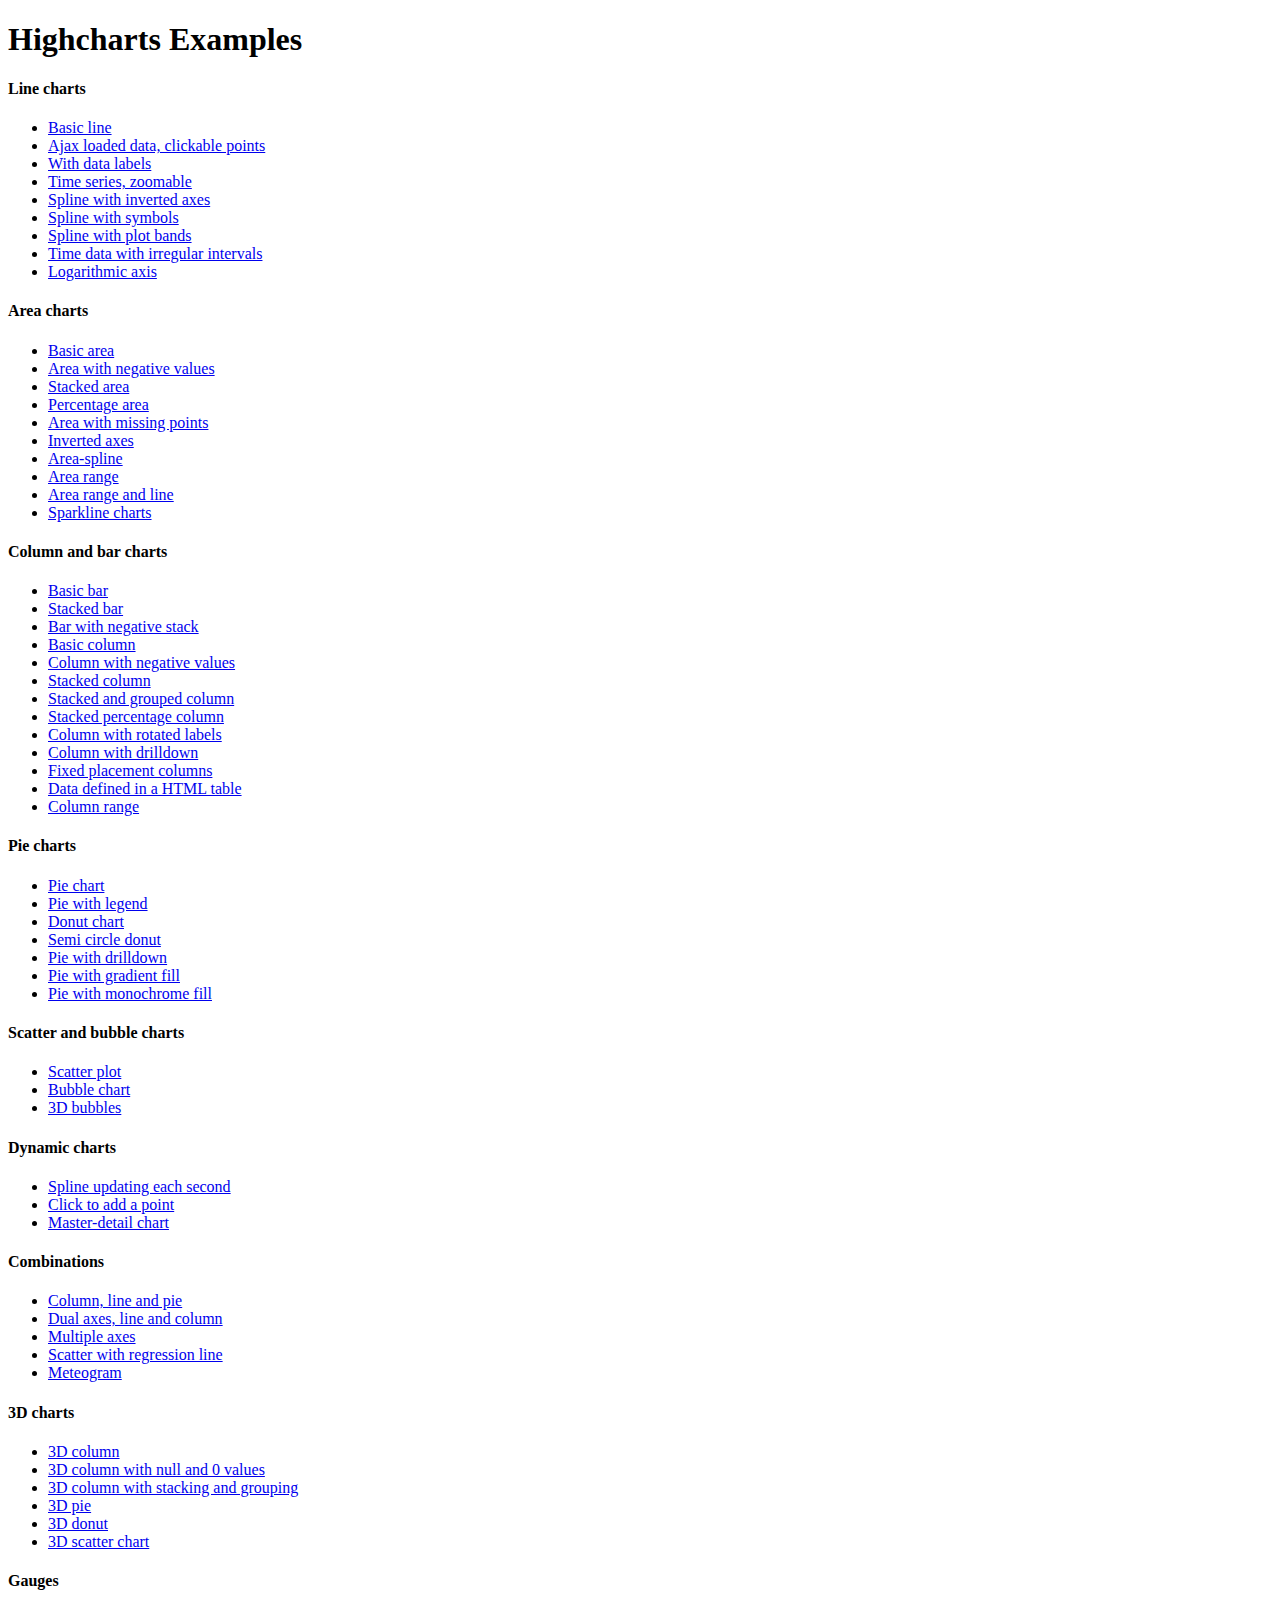
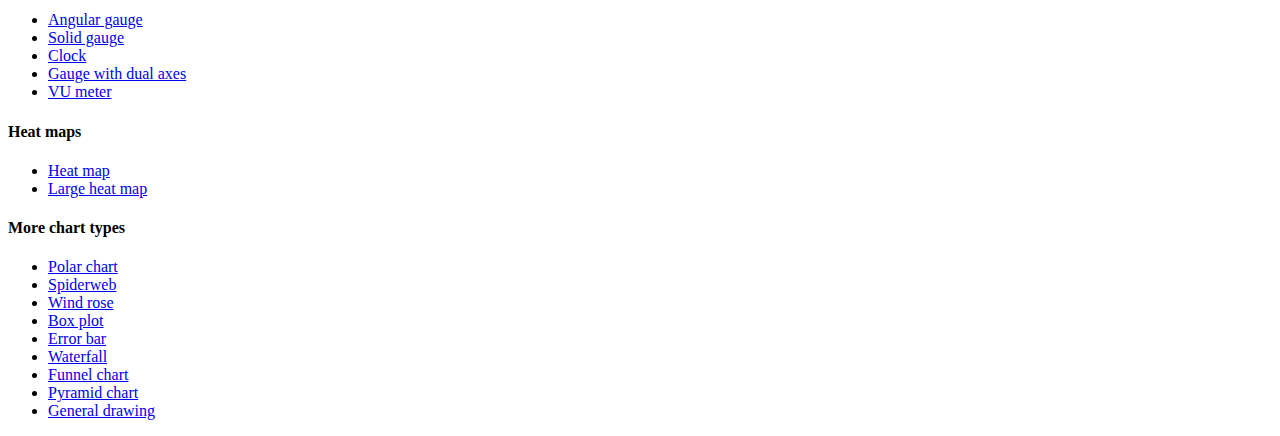
<file: static/resources/Highcharts/index.htm>
<!DOCTYPE HTML PUBLIC "-//W3C//DTD HTML 4.01//EN" "http://www.w3.org/TR/html4/strict.dtd">
<html>
	<head>
		<meta http-equiv="Content-Type" content="text/html; charset=utf-8" />
		<title>Highcharts Examples</title>
	</head>
	<body>
		<h1>Highcharts Examples</h1>
		<h4>Line charts</h4>
		<ul>
			<li><a href="examples/line-basic/index.htm">Basic line</a></li>
			<li><a href="examples/line-ajax/index.htm">Ajax loaded data, clickable points</a></li>
			<li><a href="examples/line-labels/index.htm">With data labels</a></li>
			<li><a href="examples/line-time-series/index.htm">Time series, zoomable</a></li>
			<li><a href="examples/spline-inverted/index.htm">Spline with inverted axes</a></li>
			<li><a href="examples/spline-symbols/index.htm">Spline with symbols</a></li>
			<li><a href="examples/spline-plot-bands/index.htm">Spline with plot bands</a></li>
			<li><a href="examples/spline-irregular-time/index.htm">Time data with irregular intervals</a></li>
			<li><a href="examples/line-log-axis/index.htm">Logarithmic axis</a></li>
		</ul>
		<h4>Area charts</h4>
		<ul>
			<li><a href="examples/area-basic/index.htm">Basic area</a></li>
			<li><a href="examples/area-negative/index.htm">Area with negative values</a></li>
			<li><a href="examples/area-stacked/index.htm">Stacked area</a></li>
			<li><a href="examples/area-stacked-percent/index.htm">Percentage area</a></li>
			<li><a href="examples/area-missing/index.htm">Area with missing points</a></li>
			<li><a href="examples/area-inverted/index.htm">Inverted axes</a></li>
			<li><a href="examples/areaspline/index.htm">Area-spline</a></li>
			<li><a href="examples/arearange/index.htm">Area range</a></li>
			<li><a href="examples/arearange-line/index.htm">Area range and line</a></li>
			<li><a href="examples/sparkline/index.htm">Sparkline charts</a></li>
		</ul>
		<h4>Column and bar charts</h4>
		<ul>
			<li><a href="examples/bar-basic/index.htm">Basic bar</a></li>
			<li><a href="examples/bar-stacked/index.htm">Stacked bar</a></li>
			<li><a href="examples/bar-negative-stack/index.htm">Bar with negative stack</a></li>
			<li><a href="examples/column-basic/index.htm">Basic column</a></li>
			<li><a href="examples/column-negative/index.htm">Column with negative values</a></li>
			<li><a href="examples/column-stacked/index.htm">Stacked column</a></li>
			<li><a href="examples/column-stacked-and-grouped/index.htm">Stacked and grouped column</a></li>
			<li><a href="examples/column-stacked-percent/index.htm">Stacked percentage column</a></li>
			<li><a href="examples/column-rotated-labels/index.htm">Column with rotated labels</a></li>
			<li><a href="examples/column-drilldown/index.htm">Column with drilldown</a></li>
			<li><a href="examples/column-placement/index.htm">Fixed placement columns</a></li>
			<li><a href="examples/column-parsed/index.htm">Data defined in a HTML table</a></li>
			<li><a href="examples/columnrange/index.htm">Column range</a></li>
		</ul>
		<h4>Pie charts</h4>
		<ul>
			<li><a href="examples/pie-basic/index.htm">Pie chart</a></li>
			<li><a href="examples/pie-legend/index.htm">Pie with legend</a></li>
			<li><a href="examples/pie-donut/index.htm">Donut chart</a></li>
			<li><a href="examples/pie-semi-circle/index.htm">Semi circle donut</a></li>
			<li><a href="examples/pie-drilldown/index.htm">Pie with drilldown</a></li>
			<li><a href="examples/pie-gradient/index.htm">Pie with gradient fill</a></li>
			<li><a href="examples/pie-monochrome/index.htm">Pie with monochrome fill</a></li>
		</ul>
		<h4>Scatter and bubble charts</h4>
		<ul>
			<li><a href="examples/scatter/index.htm">Scatter plot</a></li>
			<li><a href="examples/bubble/index.htm">Bubble chart</a></li>
			<li><a href="examples/bubble-3d/index.htm">3D bubbles</a></li>
		</ul>
		<h4>Dynamic charts</h4>
		<ul>
			<li><a href="examples/dynamic-update/index.htm">Spline updating each second</a></li>
			<li><a href="examples/dynamic-click-to-add/index.htm">Click to add a point</a></li>
			<li><a href="examples/dynamic-master-detail/index.htm">Master-detail chart</a></li>
		</ul>
		<h4>Combinations</h4>
		<ul>
			<li><a href="examples/combo/index.htm">Column, line and pie</a></li>
			<li><a href="examples/combo-dual-axes/index.htm">Dual axes, line and column</a></li>
			<li><a href="examples/combo-multi-axes/index.htm">Multiple axes</a></li>
			<li><a href="examples/combo-regression/index.htm">Scatter with regression line</a></li>
			<li><a href="examples/combo-meteogram/index.htm">Meteogram</a></li>
		</ul>
		<h4>3D charts</h4>
		<ul>
			<li><a href="examples/3d-column-interactive/index.htm">3D column</a></li>
			<li><a href="examples/3d-column-null-values/index.htm">3D column with null and 0 values</a></li>
			<li><a href="examples/3d-column-stacking-grouping/index.htm">3D column with stacking and grouping</a></li>
			<li><a href="examples/3d-pie/index.htm">3D pie</a></li>
			<li><a href="examples/3d-pie-donut/index.htm">3D donut</a></li>
			<li><a href="examples/3d-scatter-draggable/index.htm">3D scatter chart</a></li>
		</ul>
		<h4>Gauges</h4>
		<ul>
			<li><a href="examples/gauge-speedometer/index.htm">Angular gauge</a></li>
			<li><a href="examples/gauge-solid/index.htm">Solid gauge</a></li>
			<li><a href="examples/gauge-clock/index.htm">Clock</a></li>
			<li><a href="examples/gauge-dual/index.htm">Gauge with dual axes</a></li>
			<li><a href="examples/gauge-vu-meter/index.htm">VU meter</a></li>
		</ul>
		<h4>Heat maps</h4>
		<ul>
			<li><a href="examples/heatmap/index.htm">Heat map</a></li>
			<li><a href="examples/heatmap-canvas/index.htm">Large heat map</a></li>
		</ul>
		<h4>More chart types</h4>
		<ul>
			<li><a href="examples/polar/index.htm">Polar chart</a></li>
			<li><a href="examples/polar-spider/index.htm">Spiderweb</a></li>
			<li><a href="examples/polar-wind-rose/index.htm">Wind rose</a></li>
			<li><a href="examples/box-plot/index.htm">Box plot</a></li>
			<li><a href="examples/error-bar/index.htm">Error bar</a></li>
			<li><a href="examples/waterfall/index.htm">Waterfall</a></li>
			<li><a href="examples/funnel/index.htm">Funnel chart</a></li>
			<li><a href="examples/pyramid/index.htm">Pyramid chart</a></li>
			<li><a href="examples/renderer/index.htm">General drawing</a></li>
		</ul>
	</body>
</html>
</file>
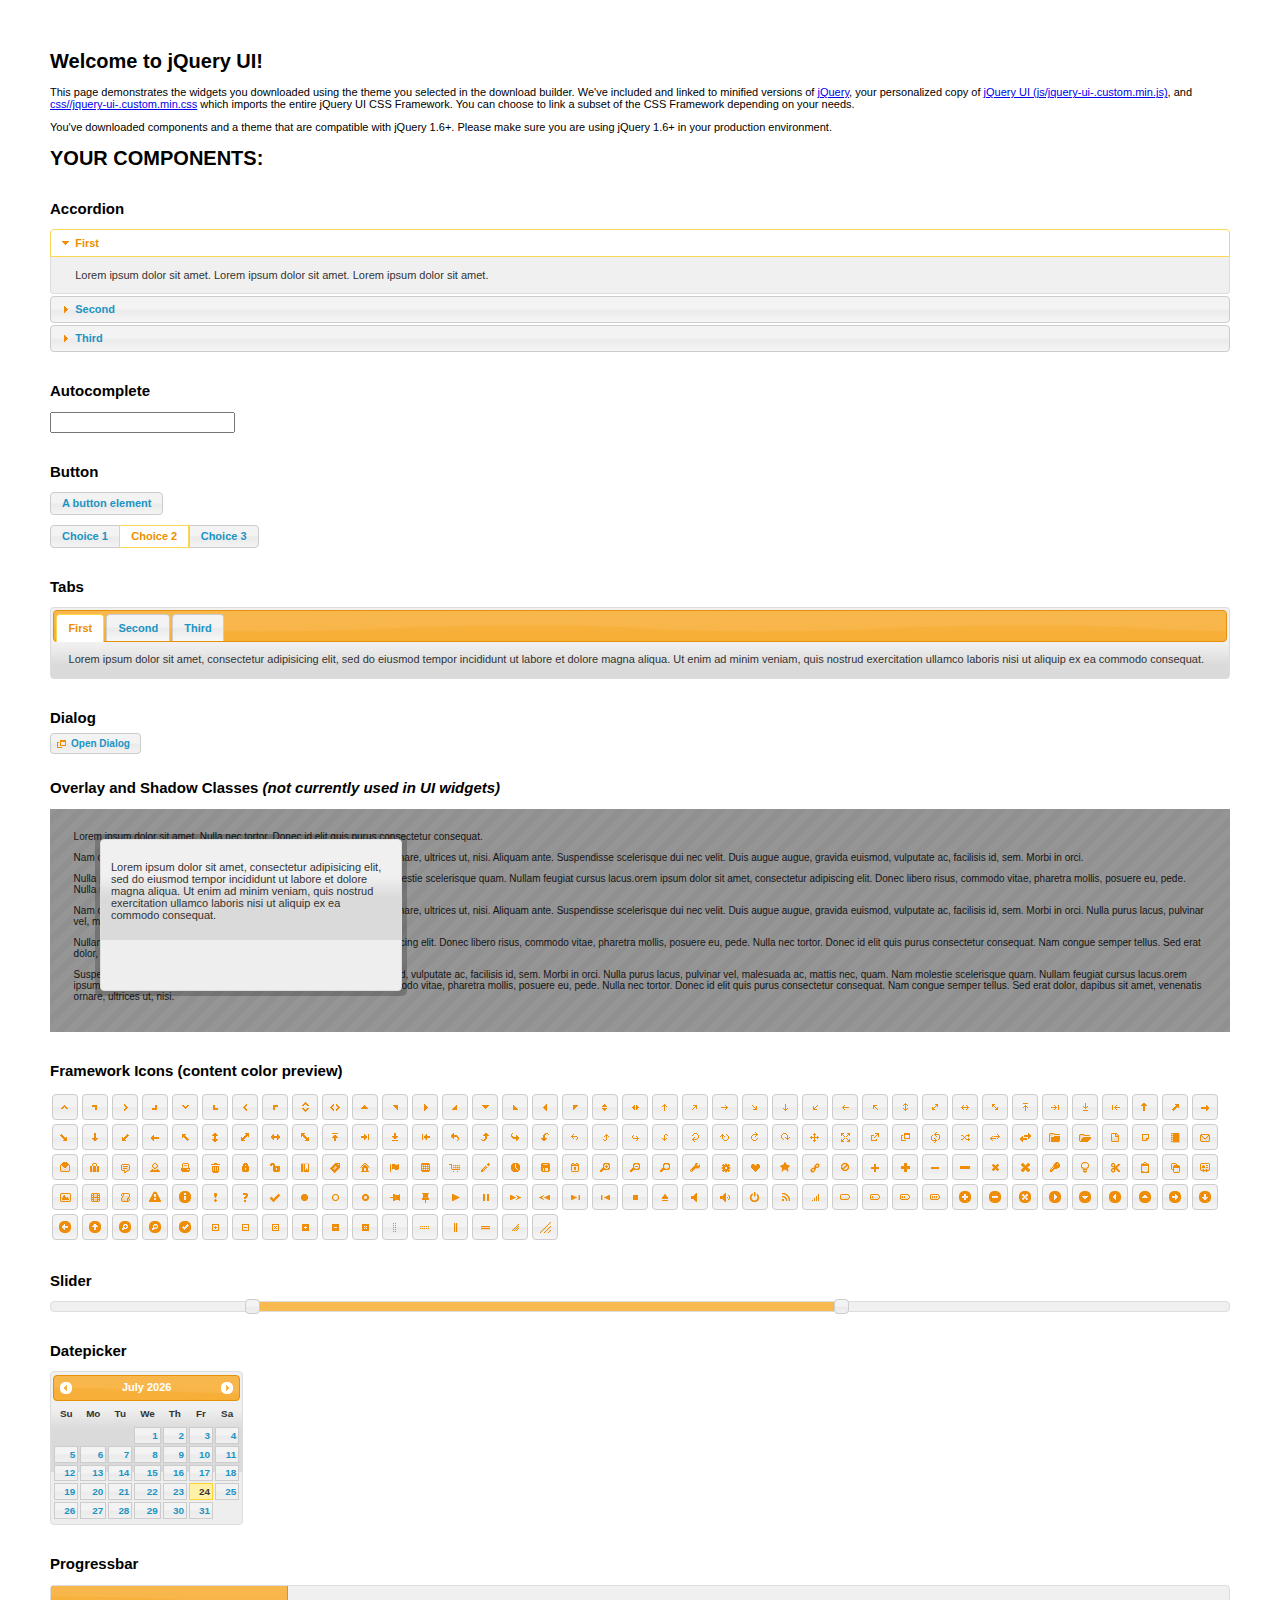
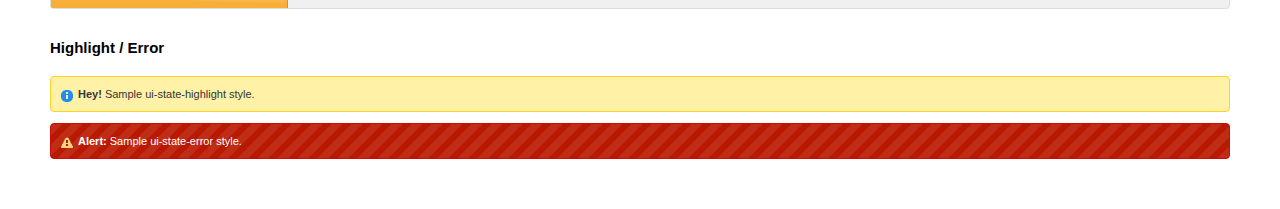
<file: static/resources/jquery-ui-1.10.4/index.html>
<!doctype html>
<html lang="us">
<head>
	<meta charset="utf-8">
	<title>jQuery UI Example Page</title>
	<link href="css/ui-lightness/jquery-ui-1.10.4.css" rel="stylesheet">
	<script src="js/jquery-1.10.2.js"></script>
	<script src="js/jquery-ui-1.10.4.js"></script>
	<script>
	$(function() {
		
		$( "#accordion" ).accordion();
		

		
		var availableTags = [
			"ActionScript",
			"AppleScript",
			"Asp",
			"BASIC",
			"C",
			"C++",
			"Clojure",
			"COBOL",
			"ColdFusion",
			"Erlang",
			"Fortran",
			"Groovy",
			"Haskell",
			"Java",
			"JavaScript",
			"Lisp",
			"Perl",
			"PHP",
			"Python",
			"Ruby",
			"Scala",
			"Scheme"
		];
		$( "#autocomplete" ).autocomplete({
			source: availableTags
		});
		

		
		$( "#button" ).button();
		$( "#radioset" ).buttonset();
		

		
		$( "#tabs" ).tabs();
		

		
		$( "#dialog" ).dialog({
			autoOpen: false,
			width: 400,
			buttons: [
				{
					text: "Ok",
					click: function() {
						$( this ).dialog( "close" );
					}
				},
				{
					text: "Cancel",
					click: function() {
						$( this ).dialog( "close" );
					}
				}
			]
		});

		// Link to open the dialog
		$( "#dialog-link" ).click(function( event ) {
			$( "#dialog" ).dialog( "open" );
			event.preventDefault();
		});
		

		
		$( "#datepicker" ).datepicker({
			inline: true
		});
		

		
		$( "#slider" ).slider({
			range: true,
			values: [ 17, 67 ]
		});
		

		
		$( "#progressbar" ).progressbar({
			value: 20
		});
		

		// Hover states on the static widgets
		$( "#dialog-link, #icons li" ).hover(
			function() {
				$( this ).addClass( "ui-state-hover" );
			},
			function() {
				$( this ).removeClass( "ui-state-hover" );
			}
		);
	});
	</script>
	<style>
	body{
		font: 62.5% "Trebuchet MS", sans-serif;
		margin: 50px;
	}
	.demoHeaders {
		margin-top: 2em;
	}
	#dialog-link {
		padding: .4em 1em .4em 20px;
		text-decoration: none;
		position: relative;
	}
	#dialog-link span.ui-icon {
		margin: 0 5px 0 0;
		position: absolute;
		left: .2em;
		top: 50%;
		margin-top: -8px;
	}
	#icons {
		margin: 0;
		padding: 0;
	}
	#icons li {
		margin: 2px;
		position: relative;
		padding: 4px 0;
		cursor: pointer;
		float: left;
		list-style: none;
	}
	#icons span.ui-icon {
		float: left;
		margin: 0 4px;
	}
	.fakewindowcontain .ui-widget-overlay {
		position: absolute;
	}
	</style>
</head>
<body>

<h1>Welcome to jQuery UI!</h1>

<div class="ui-widget">
	<p>This page demonstrates the widgets you downloaded using the theme you selected in the download builder. We've included and linked to minified versions of <a href="js/jquery-1.10.2.js">jQuery</a>, your personalized copy of <a href="js/jquery-ui-.custom.min.js">jQuery UI (js/jquery-ui-.custom.min.js)</a>, and <a href="css//jquery-ui-.custom.min.css">css//jquery-ui-.custom.min.css</a> which imports the entire jQuery UI CSS Framework. You can choose to link a subset of the CSS Framework depending on your needs. </p>
	<p>You've downloaded components and a theme that are compatible with jQuery 1.6+. Please make sure you are using jQuery 1.6+ in your production environment.</p>
</div>

<h1>YOUR COMPONENTS:</h1>


<!-- Accordion -->
<h2 class="demoHeaders">Accordion</h2>
<div id="accordion">
	<h3>First</h3>
	<div>Lorem ipsum dolor sit amet. Lorem ipsum dolor sit amet. Lorem ipsum dolor sit amet.</div>
	<h3>Second</h3>
	<div>Phasellus mattis tincidunt nibh.</div>
	<h3>Third</h3>
	<div>Nam dui erat, auctor a, dignissim quis.</div>
</div>



<!-- Autocomplete -->
<h2 class="demoHeaders">Autocomplete</h2>
<div>
	<input id="autocomplete" title="type &quot;a&quot;">
</div>



<!-- Button -->
<h2 class="demoHeaders">Button</h2>
<button id="button">A button element</button>
<form style="margin-top: 1em;">
	<div id="radioset">
		<input type="radio" id="radio1" name="radio"><label for="radio1">Choice 1</label>
		<input type="radio" id="radio2" name="radio" checked="checked"><label for="radio2">Choice 2</label>
		<input type="radio" id="radio3" name="radio"><label for="radio3">Choice 3</label>
	</div>
</form>



<!-- Tabs -->
<h2 class="demoHeaders">Tabs</h2>
<div id="tabs">
	<ul>
		<li><a href="#tabs-1">First</a></li>
		<li><a href="#tabs-2">Second</a></li>
		<li><a href="#tabs-3">Third</a></li>
	</ul>
	<div id="tabs-1">Lorem ipsum dolor sit amet, consectetur adipisicing elit, sed do eiusmod tempor incididunt ut labore et dolore magna aliqua. Ut enim ad minim veniam, quis nostrud exercitation ullamco laboris nisi ut aliquip ex ea commodo consequat.</div>
	<div id="tabs-2">Phasellus mattis tincidunt nibh. Cras orci urna, blandit id, pretium vel, aliquet ornare, felis. Maecenas scelerisque sem non nisl. Fusce sed lorem in enim dictum bibendum.</div>
	<div id="tabs-3">Nam dui erat, auctor a, dignissim quis, sollicitudin eu, felis. Pellentesque nisi urna, interdum eget, sagittis et, consequat vestibulum, lacus. Mauris porttitor ullamcorper augue.</div>
</div>



<!-- Dialog NOTE: Dialog is not generated by UI in this demo so it can be visually styled in themeroller-->
<h2 class="demoHeaders">Dialog</h2>
<p><a href="#" id="dialog-link" class="ui-state-default ui-corner-all"><span class="ui-icon ui-icon-newwin"></span>Open Dialog</a></p>

<h2 class="demoHeaders">Overlay and Shadow Classes <em>(not currently used in UI widgets)</em></h2>
<div style="position: relative; width: 96%; height: 200px; padding:1% 2%; overflow:hidden;" class="fakewindowcontain">
	<p>Lorem ipsum dolor sit amet,  Nulla nec tortor. Donec id elit quis purus consectetur consequat. </p><p>Nam congue semper tellus. Sed erat dolor, dapibus sit amet, venenatis ornare, ultrices ut, nisi. Aliquam ante. Suspendisse scelerisque dui nec velit. Duis augue augue, gravida euismod, vulputate ac, facilisis id, sem. Morbi in orci. </p><p>Nulla purus lacus, pulvinar vel, malesuada ac, mattis nec, quam. Nam molestie scelerisque quam. Nullam feugiat cursus lacus.orem ipsum dolor sit amet, consectetur adipiscing elit. Donec libero risus, commodo vitae, pharetra mollis, posuere eu, pede. Nulla nec tortor. Donec id elit quis purus consectetur consequat. </p><p>Nam congue semper tellus. Sed erat dolor, dapibus sit amet, venenatis ornare, ultrices ut, nisi. Aliquam ante. Suspendisse scelerisque dui nec velit. Duis augue augue, gravida euismod, vulputate ac, facilisis id, sem. Morbi in orci. Nulla purus lacus, pulvinar vel, malesuada ac, mattis nec, quam. Nam molestie scelerisque quam. </p><p>Nullam feugiat cursus lacus.orem ipsum dolor sit amet, consectetur adipiscing elit. Donec libero risus, commodo vitae, pharetra mollis, posuere eu, pede. Nulla nec tortor. Donec id elit quis purus consectetur consequat. Nam congue semper tellus. Sed erat dolor, dapibus sit amet, venenatis ornare, ultrices ut, nisi. Aliquam ante. </p><p>Suspendisse scelerisque dui nec velit. Duis augue augue, gravida euismod, vulputate ac, facilisis id, sem. Morbi in orci. Nulla purus lacus, pulvinar vel, malesuada ac, mattis nec, quam. Nam molestie scelerisque quam. Nullam feugiat cursus lacus.orem ipsum dolor sit amet, consectetur adipiscing elit. Donec libero risus, commodo vitae, pharetra mollis, posuere eu, pede. Nulla nec tortor. Donec id elit quis purus consectetur consequat. Nam congue semper tellus. Sed erat dolor, dapibus sit amet, venenatis ornare, ultrices ut, nisi. </p>

	<!-- ui-dialog -->
	<div class="ui-overlay"><div class="ui-widget-overlay"></div><div class="ui-widget-shadow ui-corner-all" style="width: 302px; height: 152px; position: absolute; left: 50px; top: 30px;"></div></div>
	<div style="position: absolute; width: 280px; height: 130px;left: 50px; top: 30px; padding: 10px;" class="ui-widget ui-widget-content ui-corner-all">
		<div class="ui-dialog-content ui-widget-content" style="background: none; border: 0;">
			<p>Lorem ipsum dolor sit amet, consectetur adipisicing elit, sed do eiusmod tempor incididunt ut labore et dolore magna aliqua. Ut enim ad minim veniam, quis nostrud exercitation ullamco laboris nisi ut aliquip ex ea commodo consequat.</p>
		</div>
	</div>

</div>

<!-- ui-dialog -->
<div id="dialog" title="Dialog Title">
	<p>Lorem ipsum dolor sit amet, consectetur adipisicing elit, sed do eiusmod tempor incididunt ut labore et dolore magna aliqua. Ut enim ad minim veniam, quis nostrud exercitation ullamco laboris nisi ut aliquip ex ea commodo consequat.</p>
</div>



<h2 class="demoHeaders">Framework Icons (content color preview)</h2>
<ul id="icons" class="ui-widget ui-helper-clearfix">
	<li class="ui-state-default ui-corner-all" title=".ui-icon-carat-1-n"><span class="ui-icon ui-icon-carat-1-n"></span></li>
	<li class="ui-state-default ui-corner-all" title=".ui-icon-carat-1-ne"><span class="ui-icon ui-icon-carat-1-ne"></span></li>
	<li class="ui-state-default ui-corner-all" title=".ui-icon-carat-1-e"><span class="ui-icon ui-icon-carat-1-e"></span></li>
	<li class="ui-state-default ui-corner-all" title=".ui-icon-carat-1-se"><span class="ui-icon ui-icon-carat-1-se"></span></li>
	<li class="ui-state-default ui-corner-all" title=".ui-icon-carat-1-s"><span class="ui-icon ui-icon-carat-1-s"></span></li>
	<li class="ui-state-default ui-corner-all" title=".ui-icon-carat-1-sw"><span class="ui-icon ui-icon-carat-1-sw"></span></li>
	<li class="ui-state-default ui-corner-all" title=".ui-icon-carat-1-w"><span class="ui-icon ui-icon-carat-1-w"></span></li>
	<li class="ui-state-default ui-corner-all" title=".ui-icon-carat-1-nw"><span class="ui-icon ui-icon-carat-1-nw"></span></li>
	<li class="ui-state-default ui-corner-all" title=".ui-icon-carat-2-n-s"><span class="ui-icon ui-icon-carat-2-n-s"></span></li>
	<li class="ui-state-default ui-corner-all" title=".ui-icon-carat-2-e-w"><span class="ui-icon ui-icon-carat-2-e-w"></span></li>
	<li class="ui-state-default ui-corner-all" title=".ui-icon-triangle-1-n"><span class="ui-icon ui-icon-triangle-1-n"></span></li>
	<li class="ui-state-default ui-corner-all" title=".ui-icon-triangle-1-ne"><span class="ui-icon ui-icon-triangle-1-ne"></span></li>
	<li class="ui-state-default ui-corner-all" title=".ui-icon-triangle-1-e"><span class="ui-icon ui-icon-triangle-1-e"></span></li>
	<li class="ui-state-default ui-corner-all" title=".ui-icon-triangle-1-se"><span class="ui-icon ui-icon-triangle-1-se"></span></li>
	<li class="ui-state-default ui-corner-all" title=".ui-icon-triangle-1-s"><span class="ui-icon ui-icon-triangle-1-s"></span></li>
	<li class="ui-state-default ui-corner-all" title=".ui-icon-triangle-1-sw"><span class="ui-icon ui-icon-triangle-1-sw"></span></li>
	<li class="ui-state-default ui-corner-all" title=".ui-icon-triangle-1-w"><span class="ui-icon ui-icon-triangle-1-w"></span></li>
	<li class="ui-state-default ui-corner-all" title=".ui-icon-triangle-1-nw"><span class="ui-icon ui-icon-triangle-1-nw"></span></li>
	<li class="ui-state-default ui-corner-all" title=".ui-icon-triangle-2-n-s"><span class="ui-icon ui-icon-triangle-2-n-s"></span></li>
	<li class="ui-state-default ui-corner-all" title=".ui-icon-triangle-2-e-w"><span class="ui-icon ui-icon-triangle-2-e-w"></span></li>
	<li class="ui-state-default ui-corner-all" title=".ui-icon-arrow-1-n"><span class="ui-icon ui-icon-arrow-1-n"></span></li>
	<li class="ui-state-default ui-corner-all" title=".ui-icon-arrow-1-ne"><span class="ui-icon ui-icon-arrow-1-ne"></span></li>
	<li class="ui-state-default ui-corner-all" title=".ui-icon-arrow-1-e"><span class="ui-icon ui-icon-arrow-1-e"></span></li>
	<li class="ui-state-default ui-corner-all" title=".ui-icon-arrow-1-se"><span class="ui-icon ui-icon-arrow-1-se"></span></li>
	<li class="ui-state-default ui-corner-all" title=".ui-icon-arrow-1-s"><span class="ui-icon ui-icon-arrow-1-s"></span></li>
	<li class="ui-state-default ui-corner-all" title=".ui-icon-arrow-1-sw"><span class="ui-icon ui-icon-arrow-1-sw"></span></li>
	<li class="ui-state-default ui-corner-all" title=".ui-icon-arrow-1-w"><span class="ui-icon ui-icon-arrow-1-w"></span></li>
	<li class="ui-state-default ui-corner-all" title=".ui-icon-arrow-1-nw"><span class="ui-icon ui-icon-arrow-1-nw"></span></li>
	<li class="ui-state-default ui-corner-all" title=".ui-icon-arrow-2-n-s"><span class="ui-icon ui-icon-arrow-2-n-s"></span></li>
	<li class="ui-state-default ui-corner-all" title=".ui-icon-arrow-2-ne-sw"><span class="ui-icon ui-icon-arrow-2-ne-sw"></span></li>
	<li class="ui-state-default ui-corner-all" title=".ui-icon-arrow-2-e-w"><span class="ui-icon ui-icon-arrow-2-e-w"></span></li>
	<li class="ui-state-default ui-corner-all" title=".ui-icon-arrow-2-se-nw"><span class="ui-icon ui-icon-arrow-2-se-nw"></span></li>
	<li class="ui-state-default ui-corner-all" title=".ui-icon-arrowstop-1-n"><span class="ui-icon ui-icon-arrowstop-1-n"></span></li>
	<li class="ui-state-default ui-corner-all" title=".ui-icon-arrowstop-1-e"><span class="ui-icon ui-icon-arrowstop-1-e"></span></li>
	<li class="ui-state-default ui-corner-all" title=".ui-icon-arrowstop-1-s"><span class="ui-icon ui-icon-arrowstop-1-s"></span></li>
	<li class="ui-state-default ui-corner-all" title=".ui-icon-arrowstop-1-w"><span class="ui-icon ui-icon-arrowstop-1-w"></span></li>
	<li class="ui-state-default ui-corner-all" title=".ui-icon-arrowthick-1-n"><span class="ui-icon ui-icon-arrowthick-1-n"></span></li>
	<li class="ui-state-default ui-corner-all" title=".ui-icon-arrowthick-1-ne"><span class="ui-icon ui-icon-arrowthick-1-ne"></span></li>
	<li class="ui-state-default ui-corner-all" title=".ui-icon-arrowthick-1-e"><span class="ui-icon ui-icon-arrowthick-1-e"></span></li>
	<li class="ui-state-default ui-corner-all" title=".ui-icon-arrowthick-1-se"><span class="ui-icon ui-icon-arrowthick-1-se"></span></li>
	<li class="ui-state-default ui-corner-all" title=".ui-icon-arrowthick-1-s"><span class="ui-icon ui-icon-arrowthick-1-s"></span></li>
	<li class="ui-state-default ui-corner-all" title=".ui-icon-arrowthick-1-sw"><span class="ui-icon ui-icon-arrowthick-1-sw"></span></li>
	<li class="ui-state-default ui-corner-all" title=".ui-icon-arrowthick-1-w"><span class="ui-icon ui-icon-arrowthick-1-w"></span></li>
	<li class="ui-state-default ui-corner-all" title=".ui-icon-arrowthick-1-nw"><span class="ui-icon ui-icon-arrowthick-1-nw"></span></li>
	<li class="ui-state-default ui-corner-all" title=".ui-icon-arrowthick-2-n-s"><span class="ui-icon ui-icon-arrowthick-2-n-s"></span></li>
	<li class="ui-state-default ui-corner-all" title=".ui-icon-arrowthick-2-ne-sw"><span class="ui-icon ui-icon-arrowthick-2-ne-sw"></span></li>
	<li class="ui-state-default ui-corner-all" title=".ui-icon-arrowthick-2-e-w"><span class="ui-icon ui-icon-arrowthick-2-e-w"></span></li>
	<li class="ui-state-default ui-corner-all" title=".ui-icon-arrowthick-2-se-nw"><span class="ui-icon ui-icon-arrowthick-2-se-nw"></span></li>
	<li class="ui-state-default ui-corner-all" title=".ui-icon-arrowthickstop-1-n"><span class="ui-icon ui-icon-arrowthickstop-1-n"></span></li>
	<li class="ui-state-default ui-corner-all" title=".ui-icon-arrowthickstop-1-e"><span class="ui-icon ui-icon-arrowthickstop-1-e"></span></li>
	<li class="ui-state-default ui-corner-all" title=".ui-icon-arrowthickstop-1-s"><span class="ui-icon ui-icon-arrowthickstop-1-s"></span></li>
	<li class="ui-state-default ui-corner-all" title=".ui-icon-arrowthickstop-1-w"><span class="ui-icon ui-icon-arrowthickstop-1-w"></span></li>
	<li class="ui-state-default ui-corner-all" title=".ui-icon-arrowreturnthick-1-w"><span class="ui-icon ui-icon-arrowreturnthick-1-w"></span></li>
	<li class="ui-state-default ui-corner-all" title=".ui-icon-arrowreturnthick-1-n"><span class="ui-icon ui-icon-arrowreturnthick-1-n"></span></li>
	<li class="ui-state-default ui-corner-all" title=".ui-icon-arrowreturnthick-1-e"><span class="ui-icon ui-icon-arrowreturnthick-1-e"></span></li>
	<li class="ui-state-default ui-corner-all" title=".ui-icon-arrowreturnthick-1-s"><span class="ui-icon ui-icon-arrowreturnthick-1-s"></span></li>
	<li class="ui-state-default ui-corner-all" title=".ui-icon-arrowreturn-1-w"><span class="ui-icon ui-icon-arrowreturn-1-w"></span></li>
	<li class="ui-state-default ui-corner-all" title=".ui-icon-arrowreturn-1-n"><span class="ui-icon ui-icon-arrowreturn-1-n"></span></li>
	<li class="ui-state-default ui-corner-all" title=".ui-icon-arrowreturn-1-e"><span class="ui-icon ui-icon-arrowreturn-1-e"></span></li>
	<li class="ui-state-default ui-corner-all" title=".ui-icon-arrowreturn-1-s"><span class="ui-icon ui-icon-arrowreturn-1-s"></span></li>
	<li class="ui-state-default ui-corner-all" title=".ui-icon-arrowrefresh-1-w"><span class="ui-icon ui-icon-arrowrefresh-1-w"></span></li>
	<li class="ui-state-default ui-corner-all" title=".ui-icon-arrowrefresh-1-n"><span class="ui-icon ui-icon-arrowrefresh-1-n"></span></li>
	<li class="ui-state-default ui-corner-all" title=".ui-icon-arrowrefresh-1-e"><span class="ui-icon ui-icon-arrowrefresh-1-e"></span></li>
	<li class="ui-state-default ui-corner-all" title=".ui-icon-arrowrefresh-1-s"><span class="ui-icon ui-icon-arrowrefresh-1-s"></span></li>
	<li class="ui-state-default ui-corner-all" title=".ui-icon-arrow-4"><span class="ui-icon ui-icon-arrow-4"></span></li>
	<li class="ui-state-default ui-corner-all" title=".ui-icon-arrow-4-diag"><span class="ui-icon ui-icon-arrow-4-diag"></span></li>
	<li class="ui-state-default ui-corner-all" title=".ui-icon-extlink"><span class="ui-icon ui-icon-extlink"></span></li>
	<li class="ui-state-default ui-corner-all" title=".ui-icon-newwin"><span class="ui-icon ui-icon-newwin"></span></li>
	<li class="ui-state-default ui-corner-all" title=".ui-icon-refresh"><span class="ui-icon ui-icon-refresh"></span></li>
	<li class="ui-state-default ui-corner-all" title=".ui-icon-shuffle"><span class="ui-icon ui-icon-shuffle"></span></li>
	<li class="ui-state-default ui-corner-all" title=".ui-icon-transfer-e-w"><span class="ui-icon ui-icon-transfer-e-w"></span></li>
	<li class="ui-state-default ui-corner-all" title=".ui-icon-transferthick-e-w"><span class="ui-icon ui-icon-transferthick-e-w"></span></li>
	<li class="ui-state-default ui-corner-all" title=".ui-icon-folder-collapsed"><span class="ui-icon ui-icon-folder-collapsed"></span></li>
	<li class="ui-state-default ui-corner-all" title=".ui-icon-folder-open"><span class="ui-icon ui-icon-folder-open"></span></li>
	<li class="ui-state-default ui-corner-all" title=".ui-icon-document"><span class="ui-icon ui-icon-document"></span></li>
	<li class="ui-state-default ui-corner-all" title=".ui-icon-document-b"><span class="ui-icon ui-icon-document-b"></span></li>
	<li class="ui-state-default ui-corner-all" title=".ui-icon-note"><span class="ui-icon ui-icon-note"></span></li>
	<li class="ui-state-default ui-corner-all" title=".ui-icon-mail-closed"><span class="ui-icon ui-icon-mail-closed"></span></li>
	<li class="ui-state-default ui-corner-all" title=".ui-icon-mail-open"><span class="ui-icon ui-icon-mail-open"></span></li>
	<li class="ui-state-default ui-corner-all" title=".ui-icon-suitcase"><span class="ui-icon ui-icon-suitcase"></span></li>
	<li class="ui-state-default ui-corner-all" title=".ui-icon-comment"><span class="ui-icon ui-icon-comment"></span></li>
	<li class="ui-state-default ui-corner-all" title=".ui-icon-person"><span class="ui-icon ui-icon-person"></span></li>
	<li class="ui-state-default ui-corner-all" title=".ui-icon-print"><span class="ui-icon ui-icon-print"></span></li>
	<li class="ui-state-default ui-corner-all" title=".ui-icon-trash"><span class="ui-icon ui-icon-trash"></span></li>
	<li class="ui-state-default ui-corner-all" title=".ui-icon-locked"><span class="ui-icon ui-icon-locked"></span></li>
	<li class="ui-state-default ui-corner-all" title=".ui-icon-unlocked"><span class="ui-icon ui-icon-unlocked"></span></li>
	<li class="ui-state-default ui-corner-all" title=".ui-icon-bookmark"><span class="ui-icon ui-icon-bookmark"></span></li>
	<li class="ui-state-default ui-corner-all" title=".ui-icon-tag"><span class="ui-icon ui-icon-tag"></span></li>
	<li class="ui-state-default ui-corner-all" title=".ui-icon-home"><span class="ui-icon ui-icon-home"></span></li>
	<li class="ui-state-default ui-corner-all" title=".ui-icon-flag"><span class="ui-icon ui-icon-flag"></span></li>
	<li class="ui-state-default ui-corner-all" title=".ui-icon-calculator"><span class="ui-icon ui-icon-calculator"></span></li>
	<li class="ui-state-default ui-corner-all" title=".ui-icon-cart"><span class="ui-icon ui-icon-cart"></span></li>
	<li class="ui-state-default ui-corner-all" title=".ui-icon-pencil"><span class="ui-icon ui-icon-pencil"></span></li>
	<li class="ui-state-default ui-corner-all" title=".ui-icon-clock"><span class="ui-icon ui-icon-clock"></span></li>
	<li class="ui-state-default ui-corner-all" title=".ui-icon-disk"><span class="ui-icon ui-icon-disk"></span></li>
	<li class="ui-state-default ui-corner-all" title=".ui-icon-calendar"><span class="ui-icon ui-icon-calendar"></span></li>
	<li class="ui-state-default ui-corner-all" title=".ui-icon-zoomin"><span class="ui-icon ui-icon-zoomin"></span></li>
	<li class="ui-state-default ui-corner-all" title=".ui-icon-zoomout"><span class="ui-icon ui-icon-zoomout"></span></li>
	<li class="ui-state-default ui-corner-all" title=".ui-icon-search"><span class="ui-icon ui-icon-search"></span></li>
	<li class="ui-state-default ui-corner-all" title=".ui-icon-wrench"><span class="ui-icon ui-icon-wrench"></span></li>
	<li class="ui-state-default ui-corner-all" title=".ui-icon-gear"><span class="ui-icon ui-icon-gear"></span></li>
	<li class="ui-state-default ui-corner-all" title=".ui-icon-heart"><span class="ui-icon ui-icon-heart"></span></li>
	<li class="ui-state-default ui-corner-all" title=".ui-icon-star"><span class="ui-icon ui-icon-star"></span></li>
	<li class="ui-state-default ui-corner-all" title=".ui-icon-link"><span class="ui-icon ui-icon-link"></span></li>
	<li class="ui-state-default ui-corner-all" title=".ui-icon-cancel"><span class="ui-icon ui-icon-cancel"></span></li>
	<li class="ui-state-default ui-corner-all" title=".ui-icon-plus"><span class="ui-icon ui-icon-plus"></span></li>
	<li class="ui-state-default ui-corner-all" title=".ui-icon-plusthick"><span class="ui-icon ui-icon-plusthick"></span></li>
	<li class="ui-state-default ui-corner-all" title=".ui-icon-minus"><span class="ui-icon ui-icon-minus"></span></li>
	<li class="ui-state-default ui-corner-all" title=".ui-icon-minusthick"><span class="ui-icon ui-icon-minusthick"></span></li>
	<li class="ui-state-default ui-corner-all" title=".ui-icon-close"><span class="ui-icon ui-icon-close"></span></li>
	<li class="ui-state-default ui-corner-all" title=".ui-icon-closethick"><span class="ui-icon ui-icon-closethick"></span></li>
	<li class="ui-state-default ui-corner-all" title=".ui-icon-key"><span class="ui-icon ui-icon-key"></span></li>
	<li class="ui-state-default ui-corner-all" title=".ui-icon-lightbulb"><span class="ui-icon ui-icon-lightbulb"></span></li>
	<li class="ui-state-default ui-corner-all" title=".ui-icon-scissors"><span class="ui-icon ui-icon-scissors"></span></li>
	<li class="ui-state-default ui-corner-all" title=".ui-icon-clipboard"><span class="ui-icon ui-icon-clipboard"></span></li>
	<li class="ui-state-default ui-corner-all" title=".ui-icon-copy"><span class="ui-icon ui-icon-copy"></span></li>
	<li class="ui-state-default ui-corner-all" title=".ui-icon-contact"><span class="ui-icon ui-icon-contact"></span></li>
	<li class="ui-state-default ui-corner-all" title=".ui-icon-image"><span class="ui-icon ui-icon-image"></span></li>
	<li class="ui-state-default ui-corner-all" title=".ui-icon-video"><span class="ui-icon ui-icon-video"></span></li>
	<li class="ui-state-default ui-corner-all" title=".ui-icon-script"><span class="ui-icon ui-icon-script"></span></li>
	<li class="ui-state-default ui-corner-all" title=".ui-icon-alert"><span class="ui-icon ui-icon-alert"></span></li>
	<li class="ui-state-default ui-corner-all" title=".ui-icon-info"><span class="ui-icon ui-icon-info"></span></li>
	<li class="ui-state-default ui-corner-all" title=".ui-icon-notice"><span class="ui-icon ui-icon-notice"></span></li>
	<li class="ui-state-default ui-corner-all" title=".ui-icon-help"><span class="ui-icon ui-icon-help"></span></li>
	<li class="ui-state-default ui-corner-all" title=".ui-icon-check"><span class="ui-icon ui-icon-check"></span></li>
	<li class="ui-state-default ui-corner-all" title=".ui-icon-bullet"><span class="ui-icon ui-icon-bullet"></span></li>
	<li class="ui-state-default ui-corner-all" title=".ui-icon-radio-off"><span class="ui-icon ui-icon-radio-off"></span></li>
	<li class="ui-state-default ui-corner-all" title=".ui-icon-radio-on"><span class="ui-icon ui-icon-radio-on"></span></li>
	<li class="ui-state-default ui-corner-all" title=".ui-icon-pin-w"><span class="ui-icon ui-icon-pin-w"></span></li>
	<li class="ui-state-default ui-corner-all" title=".ui-icon-pin-s"><span class="ui-icon ui-icon-pin-s"></span></li>
	<li class="ui-state-default ui-corner-all" title=".ui-icon-play"><span class="ui-icon ui-icon-play"></span></li>
	<li class="ui-state-default ui-corner-all" title=".ui-icon-pause"><span class="ui-icon ui-icon-pause"></span></li>
	<li class="ui-state-default ui-corner-all" title=".ui-icon-seek-next"><span class="ui-icon ui-icon-seek-next"></span></li>
	<li class="ui-state-default ui-corner-all" title=".ui-icon-seek-prev"><span class="ui-icon ui-icon-seek-prev"></span></li>
	<li class="ui-state-default ui-corner-all" title=".ui-icon-seek-end"><span class="ui-icon ui-icon-seek-end"></span></li>
	<li class="ui-state-default ui-corner-all" title=".ui-icon-seek-first"><span class="ui-icon ui-icon-seek-first"></span></li>
	<li class="ui-state-default ui-corner-all" title=".ui-icon-stop"><span class="ui-icon ui-icon-stop"></span></li>
	<li class="ui-state-default ui-corner-all" title=".ui-icon-eject"><span class="ui-icon ui-icon-eject"></span></li>
	<li class="ui-state-default ui-corner-all" title=".ui-icon-volume-off"><span class="ui-icon ui-icon-volume-off"></span></li>
	<li class="ui-state-default ui-corner-all" title=".ui-icon-volume-on"><span class="ui-icon ui-icon-volume-on"></span></li>
	<li class="ui-state-default ui-corner-all" title=".ui-icon-power"><span class="ui-icon ui-icon-power"></span></li>
	<li class="ui-state-default ui-corner-all" title=".ui-icon-signal-diag"><span class="ui-icon ui-icon-signal-diag"></span></li>
	<li class="ui-state-default ui-corner-all" title=".ui-icon-signal"><span class="ui-icon ui-icon-signal"></span></li>
	<li class="ui-state-default ui-corner-all" title=".ui-icon-battery-0"><span class="ui-icon ui-icon-battery-0"></span></li>
	<li class="ui-state-default ui-corner-all" title=".ui-icon-battery-1"><span class="ui-icon ui-icon-battery-1"></span></li>
	<li class="ui-state-default ui-corner-all" title=".ui-icon-battery-2"><span class="ui-icon ui-icon-battery-2"></span></li>
	<li class="ui-state-default ui-corner-all" title=".ui-icon-battery-3"><span class="ui-icon ui-icon-battery-3"></span></li>
	<li class="ui-state-default ui-corner-all" title=".ui-icon-circle-plus"><span class="ui-icon ui-icon-circle-plus"></span></li>
	<li class="ui-state-default ui-corner-all" title=".ui-icon-circle-minus"><span class="ui-icon ui-icon-circle-minus"></span></li>
	<li class="ui-state-default ui-corner-all" title=".ui-icon-circle-close"><span class="ui-icon ui-icon-circle-close"></span></li>
	<li class="ui-state-default ui-corner-all" title=".ui-icon-circle-triangle-e"><span class="ui-icon ui-icon-circle-triangle-e"></span></li>
	<li class="ui-state-default ui-corner-all" title=".ui-icon-circle-triangle-s"><span class="ui-icon ui-icon-circle-triangle-s"></span></li>
	<li class="ui-state-default ui-corner-all" title=".ui-icon-circle-triangle-w"><span class="ui-icon ui-icon-circle-triangle-w"></span></li>
	<li class="ui-state-default ui-corner-all" title=".ui-icon-circle-triangle-n"><span class="ui-icon ui-icon-circle-triangle-n"></span></li>
	<li class="ui-state-default ui-corner-all" title=".ui-icon-circle-arrow-e"><span class="ui-icon ui-icon-circle-arrow-e"></span></li>
	<li class="ui-state-default ui-corner-all" title=".ui-icon-circle-arrow-s"><span class="ui-icon ui-icon-circle-arrow-s"></span></li>
	<li class="ui-state-default ui-corner-all" title=".ui-icon-circle-arrow-w"><span class="ui-icon ui-icon-circle-arrow-w"></span></li>
	<li class="ui-state-default ui-corner-all" title=".ui-icon-circle-arrow-n"><span class="ui-icon ui-icon-circle-arrow-n"></span></li>
	<li class="ui-state-default ui-corner-all" title=".ui-icon-circle-zoomin"><span class="ui-icon ui-icon-circle-zoomin"></span></li>
	<li class="ui-state-default ui-corner-all" title=".ui-icon-circle-zoomout"><span class="ui-icon ui-icon-circle-zoomout"></span></li>
	<li class="ui-state-default ui-corner-all" title=".ui-icon-circle-check"><span class="ui-icon ui-icon-circle-check"></span></li>
	<li class="ui-state-default ui-corner-all" title=".ui-icon-circlesmall-plus"><span class="ui-icon ui-icon-circlesmall-plus"></span></li>
	<li class="ui-state-default ui-corner-all" title=".ui-icon-circlesmall-minus"><span class="ui-icon ui-icon-circlesmall-minus"></span></li>
	<li class="ui-state-default ui-corner-all" title=".ui-icon-circlesmall-close"><span class="ui-icon ui-icon-circlesmall-close"></span></li>
	<li class="ui-state-default ui-corner-all" title=".ui-icon-squaresmall-plus"><span class="ui-icon ui-icon-squaresmall-plus"></span></li>
	<li class="ui-state-default ui-corner-all" title=".ui-icon-squaresmall-minus"><span class="ui-icon ui-icon-squaresmall-minus"></span></li>
	<li class="ui-state-default ui-corner-all" title=".ui-icon-squaresmall-close"><span class="ui-icon ui-icon-squaresmall-close"></span></li>
	<li class="ui-state-default ui-corner-all" title=".ui-icon-grip-dotted-vertical"><span class="ui-icon ui-icon-grip-dotted-vertical"></span></li>
	<li class="ui-state-default ui-corner-all" title=".ui-icon-grip-dotted-horizontal"><span class="ui-icon ui-icon-grip-dotted-horizontal"></span></li>
	<li class="ui-state-default ui-corner-all" title=".ui-icon-grip-solid-vertical"><span class="ui-icon ui-icon-grip-solid-vertical"></span></li>
	<li class="ui-state-default ui-corner-all" title=".ui-icon-grip-solid-horizontal"><span class="ui-icon ui-icon-grip-solid-horizontal"></span></li>
	<li class="ui-state-default ui-corner-all" title=".ui-icon-gripsmall-diagonal-se"><span class="ui-icon ui-icon-gripsmall-diagonal-se"></span></li>
	<li class="ui-state-default ui-corner-all" title=".ui-icon-grip-diagonal-se"><span class="ui-icon ui-icon-grip-diagonal-se"></span></li>
</ul>


<!-- Slider -->
<h2 class="demoHeaders">Slider</h2>
<div id="slider"></div>



<!-- Datepicker -->
<h2 class="demoHeaders">Datepicker</h2>
<div id="datepicker"></div>



<!-- Progressbar -->
<h2 class="demoHeaders">Progressbar</h2>
<div id="progressbar"></div>


<!-- Highlight / Error -->
<h2 class="demoHeaders">Highlight / Error</h2>
<div class="ui-widget">
	<div class="ui-state-highlight ui-corner-all" style="margin-top: 20px; padding: 0 .7em;">
		<p><span class="ui-icon ui-icon-info" style="float: left; margin-right: .3em;"></span>
		<strong>Hey!</strong> Sample ui-state-highlight style.</p>
	</div>
</div>
<br>
<div class="ui-widget">
	<div class="ui-state-error ui-corner-all" style="padding: 0 .7em;">
		<p><span class="ui-icon ui-icon-alert" style="float: left; margin-right: .3em;"></span>
		<strong>Alert:</strong> Sample ui-state-error style.</p>
	</div>
</div>

</body>
</html>
</file>
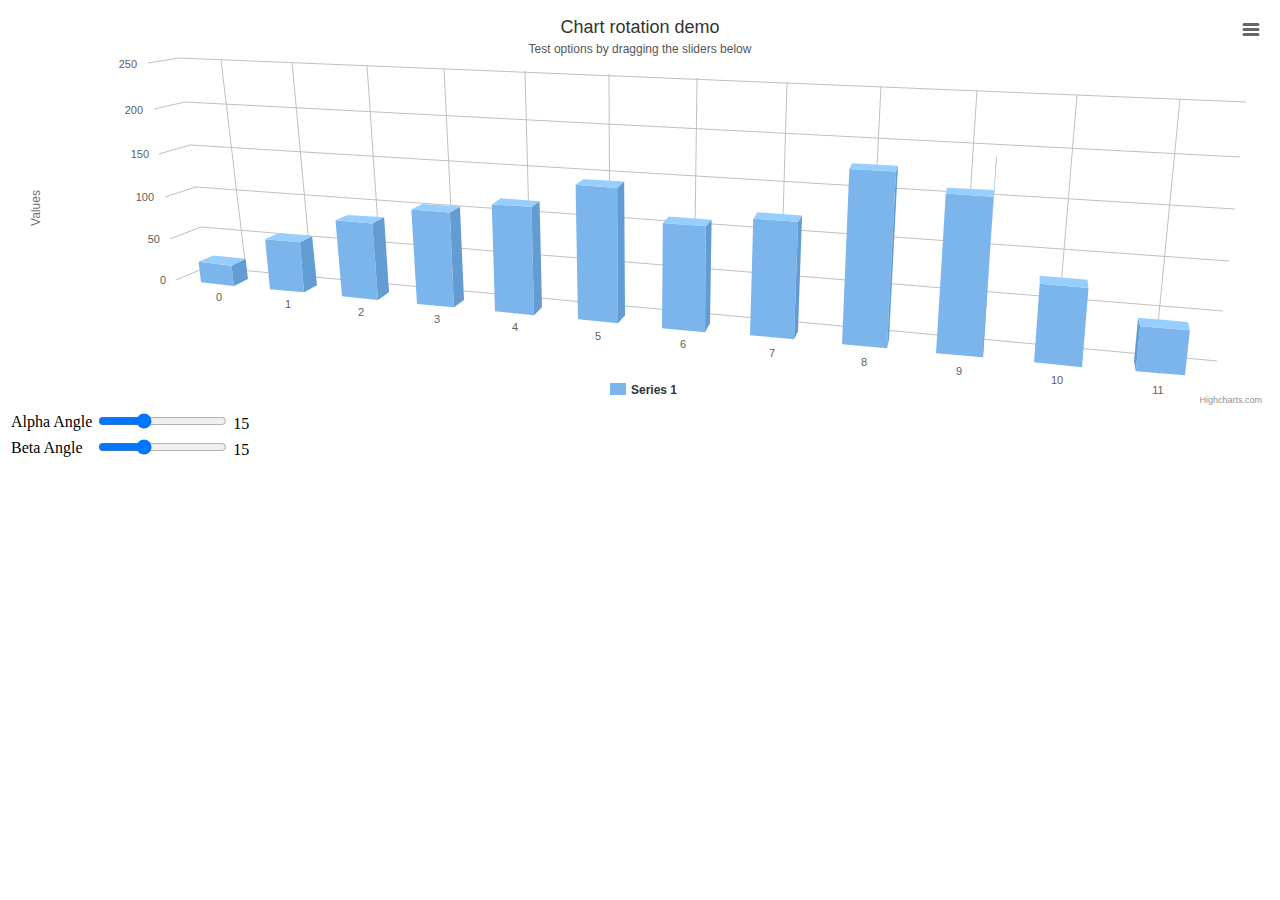
<file: static/resources/Highcharts/examples/3d-column-interactive/index.htm>
<!DOCTYPE HTML>
<html>
	<head>
		<meta http-equiv="Content-Type" content="text/html; charset=utf-8">
		<title>Highcharts Example</title>

		<script type="text/javascript" src="http://ajax.googleapis.com/ajax/libs/jquery/1.8.2/jquery.min.js"></script>
		<script type="text/javascript">
$(function () {
    // Set up the chart
    var chart = new Highcharts.Chart({
        chart: {
            renderTo: 'container',
            type: 'column',
            margin: 75,
            options3d: {
                enabled: true,
                alpha: 15,
                beta: 15,
                depth: 50,
                viewDistance: 25
            }
        },
        title: {
            text: 'Chart rotation demo'
        },
        subtitle: {
            text: 'Test options by dragging the sliders below'
        },
        plotOptions: {
            column: {
                depth: 25
            }
        },
        series: [{
            data: [29.9, 71.5, 106.4, 129.2, 144.0, 176.0, 135.6, 148.5, 216.4, 194.1, 95.6, 54.4]
        }]
    });
    

    // Activate the sliders
    $('#R0').on('change', function(){
        chart.options.chart.options3d.alpha = this.value;
        showValues();
        chart.redraw(false);
    });
    $('#R1').on('change', function(){
        chart.options.chart.options3d.beta = this.value;
        showValues();
        chart.redraw(false);
    });

    function showValues() {
        $('#R0-value').html(chart.options.chart.options3d.alpha);
        $('#R1-value').html(chart.options.chart.options3d.beta);
    }
    showValues();
});
		</script>
	</head>
	<body>
<script src="../../js/highcharts.js"></script>
<script src="../../js/highcharts-3d.js"></script>
<script src="../../js/modules/exporting.js"></script>

<div id="container"></div>
<div id="sliders">
	<table>
		<tr><td>Alpha Angle</td><td><input id="R0" type="range" min="0" max="45" value="15"/> <span id="R0-value" class="value"></span></td></tr>
	    <tr><td>Beta Angle</td><td><input id="R1" type="range" min="0" max="45" value="15"/> <span id="R1-value" class="value"></span></td></tr>
	</table>
</div>
	</body>
</html>
</file>
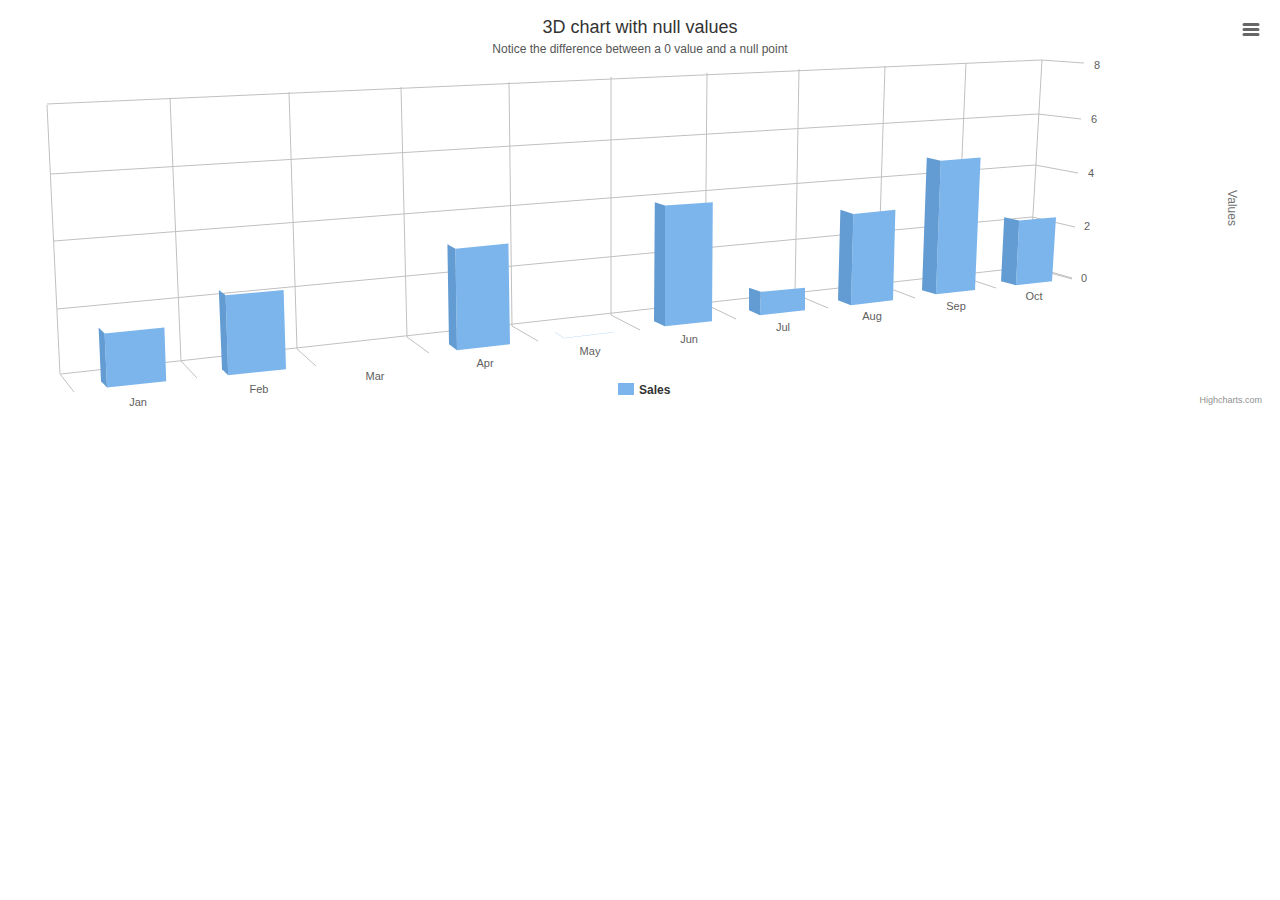
<file: static/resources/Highcharts/examples/3d-column-null-values/index.htm>
<!DOCTYPE HTML>
<html>
	<head>
		<meta http-equiv="Content-Type" content="text/html; charset=utf-8">
		<title>Highcharts Example</title>

		<script type="text/javascript" src="http://ajax.googleapis.com/ajax/libs/jquery/1.8.2/jquery.min.js"></script>
		<script type="text/javascript">
$(function () {
    $('#container').highcharts({
        chart: {
            type: 'column',
            margin: 75,
            options3d: {
				enabled: true,
                alpha: 10,
                beta: 25,
                depth: 70
            }
        },
        title: {
            text: '3D chart with null values'
        },
        subtitle: {
            text: 'Notice the difference between a 0 value and a null point'
        },
        plotOptions: {
            column: {
                depth: 25
            }
        },
        xAxis: {
            categories: Highcharts.getOptions().lang.shortMonths
        },
        yAxis: {
            opposite: true
        },
        series: [{
            name: 'Sales',
            data: [2, 3, null, 4, 0, 5, 1, 4, 6, 3]
        }]
    });
});
		</script>
	</head>
	<body>

<script src="../../js/highcharts.js"></script>
<script src="../../js/highcharts-3d.js"></script>
<script src="../../js/modules/exporting.js"></script>

<div id="container" style="height: 400px"></div>
	</body>
</html>
</file>
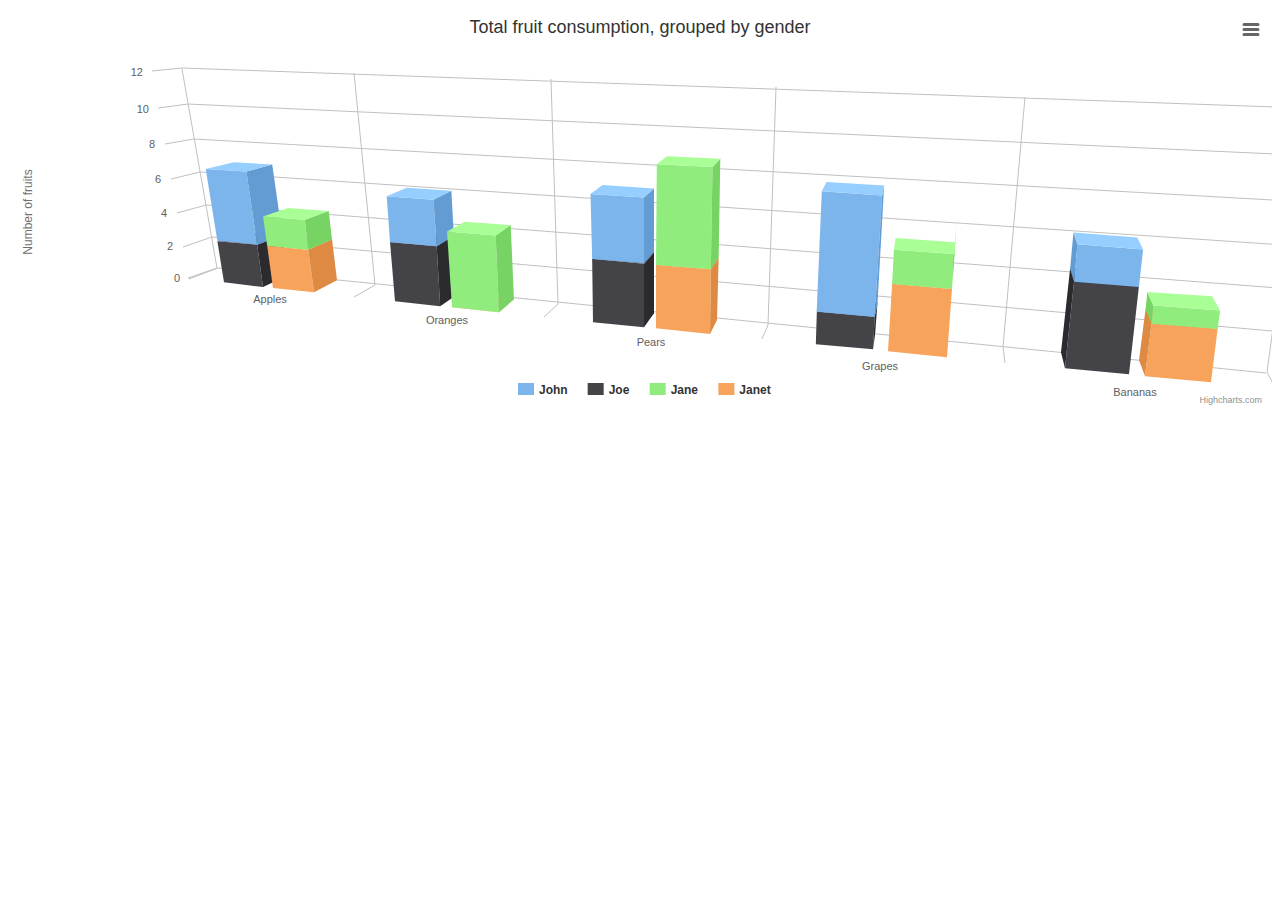
<file: static/resources/Highcharts/examples/3d-column-stacking-grouping/index.htm>
<!DOCTYPE HTML>
<html>
	<head>
		<meta http-equiv="Content-Type" content="text/html; charset=utf-8">
		<title>Highcharts Example</title>

		<script type="text/javascript" src="http://ajax.googleapis.com/ajax/libs/jquery/1.8.2/jquery.min.js"></script>
		<script type="text/javascript">
$(function () {
    $('#container').highcharts({

        chart: {
            type: 'column',
            options3d: {
                enabled: true,
                alpha: 15,
                beta: 15,
                viewDistance: 25,
                depth: 40
            },
            marginTop: 80,
            marginRight: 40
        },

        title: {
            text: 'Total fruit consumption, grouped by gender'
        },

        xAxis: {
            categories: ['Apples', 'Oranges', 'Pears', 'Grapes', 'Bananas']
        },

        yAxis: {
            allowDecimals: false,
            min: 0,
            title: {
                text: 'Number of fruits'
            }
        },

        tooltip: {
            headerFormat: '<b>{point.key}</b><br>',
            pointFormat: '<span style="color:{series.color}">\u25CF</span> {series.name}: {point.y} / {point.stackTotal}'
        },

        plotOptions: {
            column: {
                stacking: 'normal',
                depth: 40
            }
        },

        series: [{
            name: 'John',
            data: [5, 3, 4, 7, 2],
            stack: 'male'
        }, {
            name: 'Joe',
            data: [3, 4, 4, 2, 5],
            stack: 'male'
        }, {
            name: 'Jane',
            data: [2, 5, 6, 2, 1],
            stack: 'female'
        }, {
            name: 'Janet',
            data: [3, 0, 4, 4, 3],
            stack: 'female'
        }]
    });
});
    

		</script>
	</head>
	<body>

<script src="../../js/highcharts.js"></script>
<script src="../../js/highcharts-3d.js"></script>
<script src="../../js/modules/exporting.js"></script>

<div id="container" style="height: 400px"></div>
	</body>
</html>
</file>
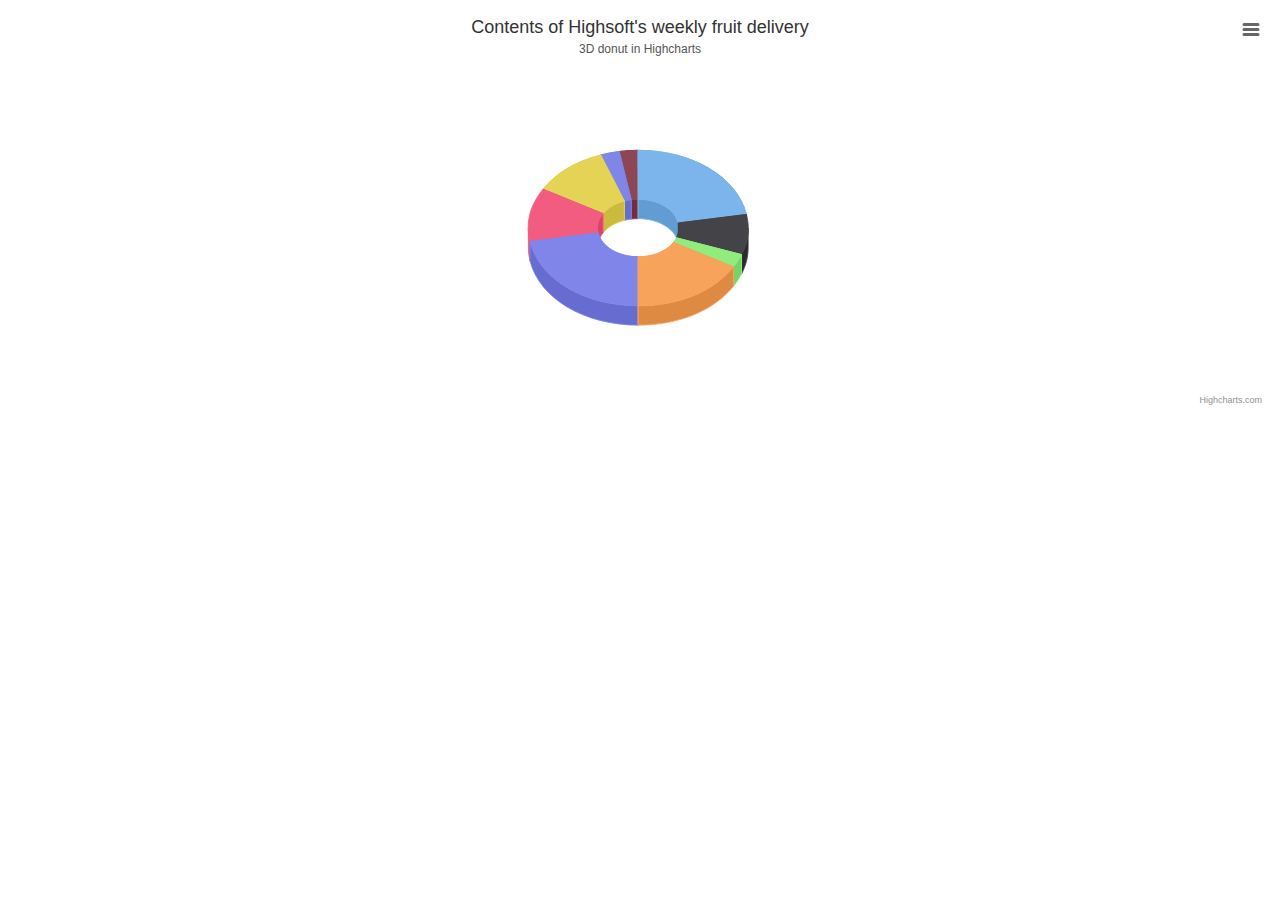
<file: static/resources/Highcharts/examples/3d-pie-donut/index.htm>
<!DOCTYPE HTML>
<html>
	<head>
		<meta http-equiv="Content-Type" content="text/html; charset=utf-8">
		<title>Highcharts Example</title>

		<script type="text/javascript" src="http://ajax.googleapis.com/ajax/libs/jquery/1.8.2/jquery.min.js"></script>
		<script type="text/javascript">
$(function () {
    $('#container').highcharts({
        chart: {
            type: 'pie',
            options3d: {
				enabled: true,
                alpha: 45
            }
        },
        title: {
            text: 'Contents of Highsoft\'s weekly fruit delivery'
        },
        subtitle: {
            text: '3D donut in Highcharts'
        },
        plotOptions: {
            pie: {
                innerSize: 100,
                depth: 45
            }
        },
        series: [{
            name: 'Delivered amount',
            data: [
                ['Bananas', 8],
                ['Kiwi', 3],
                ['Mixed nuts', 1],
                ['Oranges', 6],
                ['Apples', 8],
                ['Pears', 4], 
                ['Clementines', 4],
                ['Reddish (bag)', 1],
                ['Grapes (bunch)', 1]
            ]
        }]
    });
});
		</script>
	</head>
	<body>

<script src="../../js/highcharts.js"></script>
<script src="../../js/highcharts-3d.js"></script>
<script src="../../js/modules/exporting.js"></script>

<div id="container" style="height: 400px"></div>
	</body>
</html>
</file>
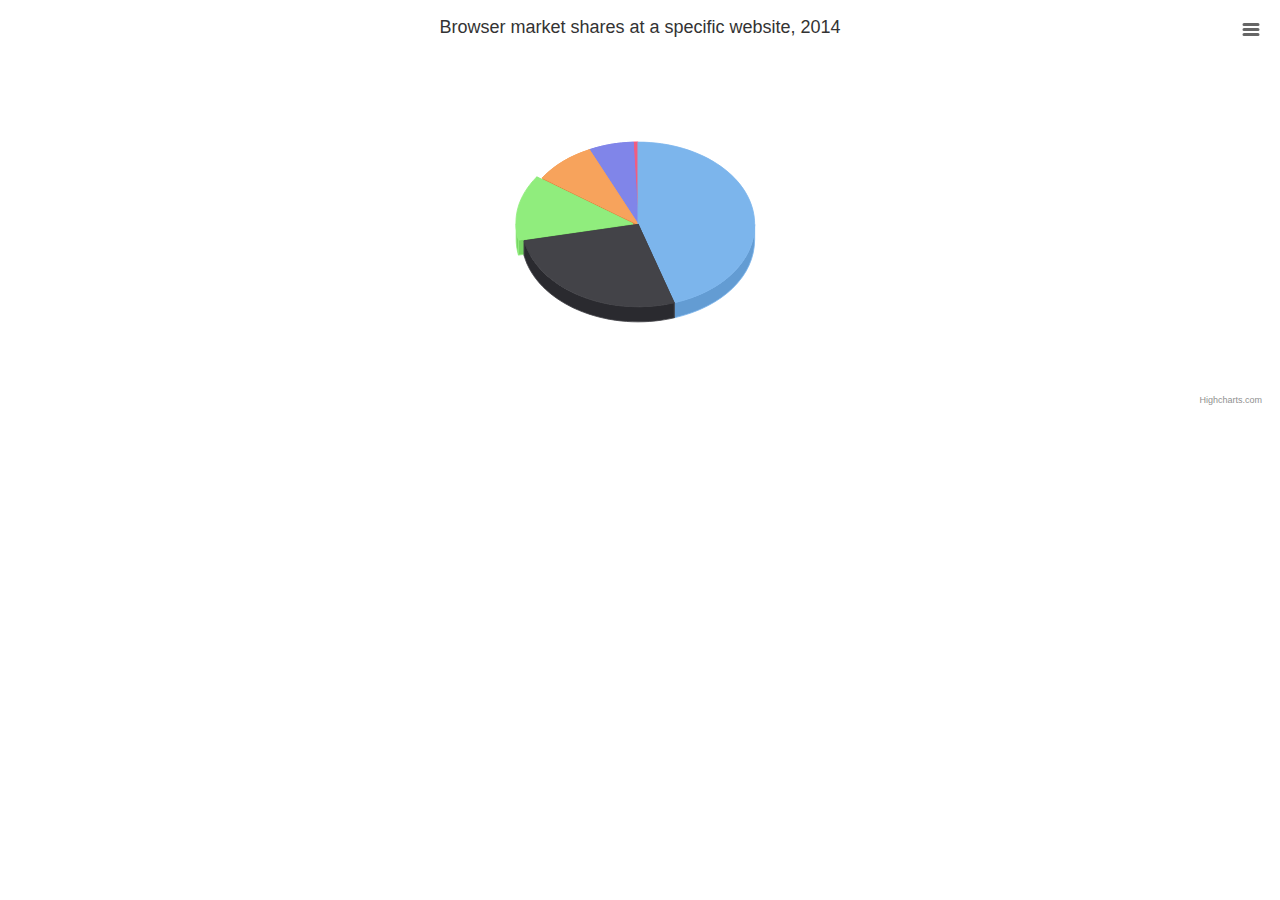
<file: static/resources/Highcharts/examples/3d-pie/index.htm>
<!DOCTYPE HTML>
<html>
	<head>
		<meta http-equiv="Content-Type" content="text/html; charset=utf-8">
		<title>Highcharts Example</title>

		<script type="text/javascript" src="http://ajax.googleapis.com/ajax/libs/jquery/1.8.2/jquery.min.js"></script>
		<script type="text/javascript">
$(function () {
    $('#container').highcharts({
        chart: {
            type: 'pie',
            options3d: {
				enabled: true,
                alpha: 45,
                beta: 0
            }
        },
        title: {
            text: 'Browser market shares at a specific website, 2014'
        },
        tooltip: {
            pointFormat: '{series.name}: <b>{point.percentage:.1f}%</b>'
        },
        plotOptions: {
            pie: {
                allowPointSelect: true,
                cursor: 'pointer',
                depth: 35,
                dataLabels: {
                    enabled: true,
                    format: '{point.name}'
                }
            }
        },
        series: [{
            type: 'pie',
            name: 'Browser share',
            data: [
                ['Firefox',   45.0],
                ['IE',       26.8],
                {
                    name: 'Chrome',
                    y: 12.8,
                    sliced: true,
                    selected: true
                },
                ['Safari',    8.5],
                ['Opera',     6.2],
                ['Others',   0.7]
            ]
        }]
    });
});
		</script>
	</head>
	<body>

<script src="../../js/highcharts.js"></script>
<script src="../../js/highcharts-3d.js"></script>
<script src="../../js/modules/exporting.js"></script>

<div id="container" style="height: 400px"></div>
	</body>
</html>
</file>
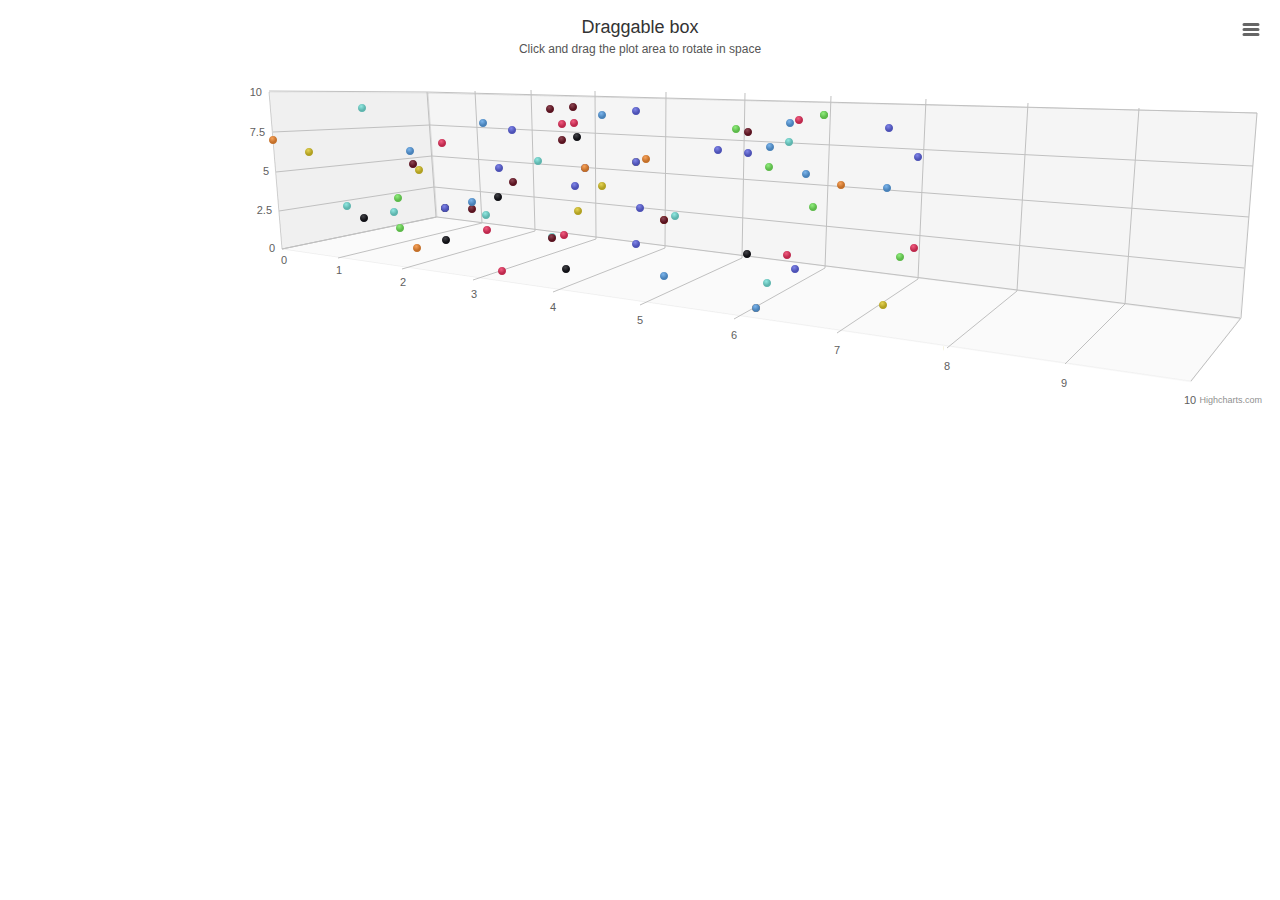
<file: static/resources/Highcharts/examples/3d-scatter-draggable/index.htm>
<!DOCTYPE HTML>
<html>
	<head>
		<meta http-equiv="Content-Type" content="text/html; charset=utf-8">
		<title>Highcharts Example</title>

		<script type="text/javascript" src="http://ajax.googleapis.com/ajax/libs/jquery/1.8.2/jquery.min.js"></script>
		<script type="text/javascript">
$(function () {

    // Give the points a 3D feel by adding a radial gradient
    Highcharts.getOptions().colors = $.map(Highcharts.getOptions().colors, function (color) {
        return {
            radialGradient: {
                cx: 0.4,
                cy: 0.3,
                r: 0.5
            },
            stops: [
                [0, color],
                [1, Highcharts.Color(color).brighten(-0.2).get('rgb')]
            ]
        };
    });

    // Set up the chart
    var chart = new Highcharts.Chart({
        chart: {
            renderTo: 'container',
            margin: 100,
            type: 'scatter',
            options3d: {
                enabled: true,
                alpha: 10,
                beta: 30,
                depth: 250,
                viewDistance: 5,

                frame: {
                    bottom: { size: 1, color: 'rgba(0,0,0,0.02)' },
                    back: { size: 1, color: 'rgba(0,0,0,0.04)' },
                    side: { size: 1, color: 'rgba(0,0,0,0.06)' }
                }
            }
        },
        title: {
            text: 'Draggable box'
        },
        subtitle: {
            text: 'Click and drag the plot area to rotate in space'
        },
        plotOptions: {
            scatter: {
                width: 10,
                height: 10,
                depth: 10
            }
        },
        yAxis: {
            min: 0,
            max: 10,
            title: null
        },
        xAxis: {
            min: 0,
            max: 10,
            gridLineWidth: 1
        },
        zAxis: {
            min: 0,
            max: 10
        },
        legend: {
            enabled: false
        },
        series: [{
            name: 'Reading',
            colorByPoint: true,
            data: [[1,6,5],[8,7,9],[1,3,4],[4,6,8],[5,7,7],[6,9,6],[7,0,5],[2,3,3],[3,9,8],[3,6,5],[4,9,4],[2,3,3],[6,9,9],[0,7,0],[7,7,9],[7,2,9],[0,6,2],[4,6,7],[3,7,7],[0,1,7],[2,8,6],[2,3,7],[6,4,8],[3,5,9],[7,9,5],[3,1,7],[4,4,2],[3,6,2],[3,1,6],[6,8,5],[6,6,7],[4,1,1],[7,2,7],[7,7,0],[8,8,9],[9,4,1],[8,3,4],[9,8,9],[3,5,3],[0,2,4],[6,0,2],[2,1,3],[5,8,9],[2,1,1],[9,7,6],[3,0,2],[9,9,0],[3,4,8],[2,6,1],[8,9,2],[7,6,5],[6,3,1],[9,3,1],[8,9,3],[9,1,0],[3,8,7],[8,0,0],[4,9,7],[8,6,2],[4,3,0],[2,3,5],[9,1,4],[1,1,4],[6,0,2],[6,1,6],[3,8,8],[8,8,7],[5,5,0],[3,9,6],[5,4,3],[6,8,3],[0,1,5],[6,7,3],[8,3,2],[3,8,3],[2,1,6],[4,6,7],[8,9,9],[5,4,2],[6,1,3],[6,9,5],[4,8,2],[9,7,4],[5,4,2],[9,6,1],[2,7,3],[4,5,4],[6,8,1],[3,4,0],[2,2,6],[5,1,2],[9,9,7],[6,9,9],[8,4,3],[4,1,7],[6,2,5],[0,4,9],[3,5,9],[6,9,1],[1,9,2]] 
        }]
    });


    // Add mouse events for rotation
    $(chart.container).bind('mousedown.hc touchstart.hc', function (e) {
        e = chart.pointer.normalize(e);

        var posX = e.pageX,
            posY = e.pageY,
            alpha = chart.options.chart.options3d.alpha,
            beta = chart.options.chart.options3d.beta,
            newAlpha,
            newBeta,
            sensitivity = 5; // lower is more sensitive

        $(document).bind({
            'mousemove.hc touchdrag.hc': function (e) {
                // Run beta
                newBeta = beta + (posX - e.pageX) / sensitivity;
                newBeta = Math.min(100, Math.max(-100, newBeta));
                chart.options.chart.options3d.beta = newBeta;

                // Run alpha
                newAlpha = alpha + (e.pageY - posY) / sensitivity;
                newAlpha = Math.min(100, Math.max(-100, newAlpha));
                chart.options.chart.options3d.alpha = newAlpha;

                chart.redraw(false);
            },                            
            'mouseup touchend': function () { 
                $(document).unbind('.hc');
            }
        });
    });
    
});
		</script>
	</head>
	<body>

<script src="../../js/highcharts.js"></script>
<script src="../../js/highcharts-3d.js"></script>
<script src="../../js/modules/exporting.js"></script>

<div id="container" style="height: 400px"></div>
	</body>
</html>
</file>
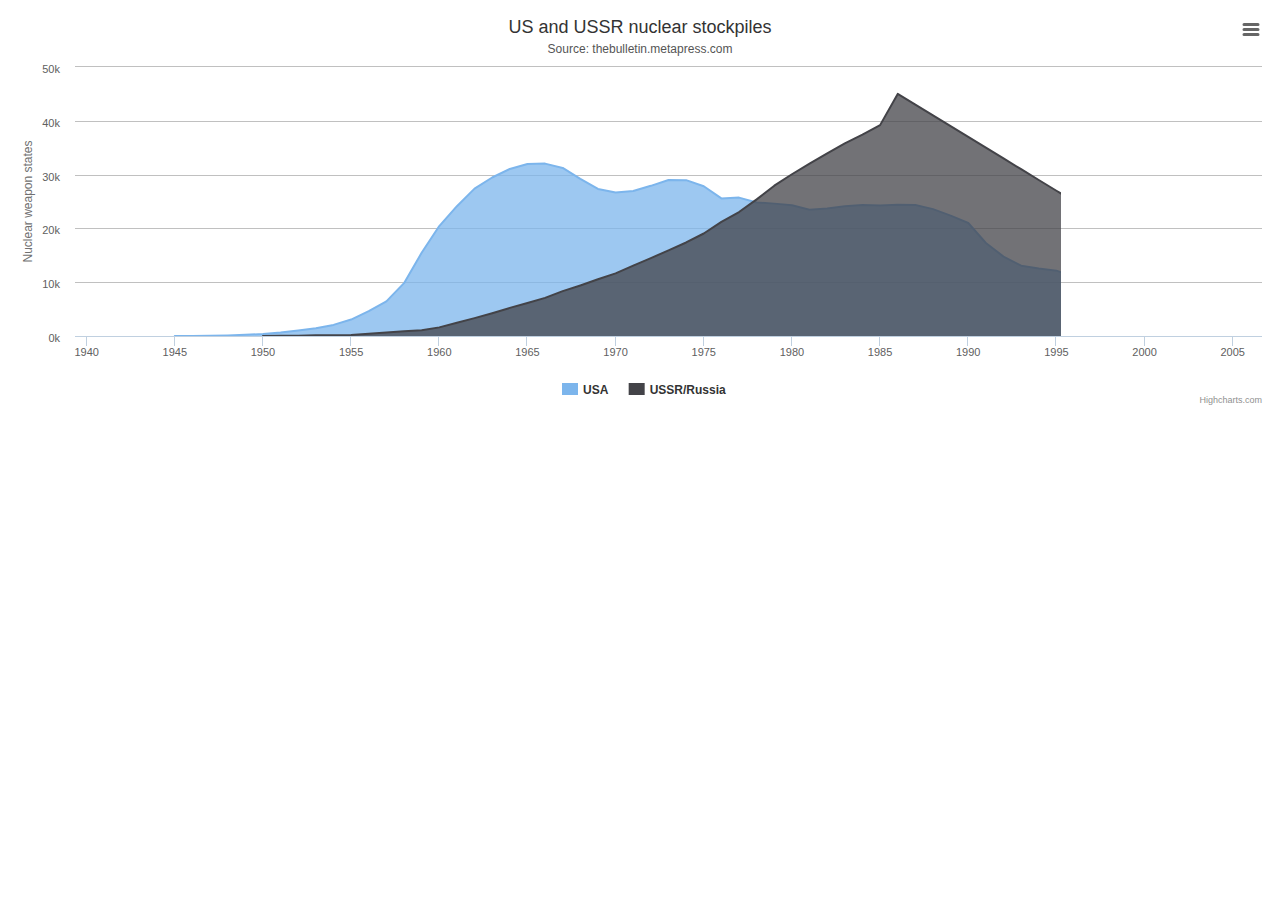
<file: static/resources/Highcharts/examples/area-basic/index.htm>
<!DOCTYPE HTML>
<html>
	<head>
		<meta http-equiv="Content-Type" content="text/html; charset=utf-8">
		<title>Highcharts Example</title>

		<script type="text/javascript" src="http://ajax.googleapis.com/ajax/libs/jquery/1.8.2/jquery.min.js"></script>
		<script type="text/javascript">
$(function () {
        $('#container').highcharts({
            chart: {
                type: 'area'
            },
            title: {
                text: 'US and USSR nuclear stockpiles'
            },
            subtitle: {
                text: 'Source: <a href="http://thebulletin.metapress.com/content/c4120650912x74k7/fulltext.pdf">'+
                    'thebulletin.metapress.com</a>'
            },
            xAxis: {
                allowDecimals: false,
                labels: {
                    formatter: function() {
                        return this.value; // clean, unformatted number for year
                    }
                }
            },
            yAxis: {
                title: {
                    text: 'Nuclear weapon states'
                },
                labels: {
                    formatter: function() {
                        return this.value / 1000 +'k';
                    }
                }
            },
            tooltip: {
                pointFormat: '{series.name} produced <b>{point.y:,.0f}</b><br/>warheads in {point.x}'
            },
            plotOptions: {
                area: {
                    pointStart: 1940,
                    marker: {
                        enabled: false,
                        symbol: 'circle',
                        radius: 2,
                        states: {
                            hover: {
                                enabled: true
                            }
                        }
                    }
                }
            },
            series: [{
                name: 'USA',
                data: [null, null, null, null, null, 6 , 11, 32, 110, 235, 369, 640,
                    1005, 1436, 2063, 3057, 4618, 6444, 9822, 15468, 20434, 24126,
                    27387, 29459, 31056, 31982, 32040, 31233, 29224, 27342, 26662,
                    26956, 27912, 28999, 28965, 27826, 25579, 25722, 24826, 24605,
                    24304, 23464, 23708, 24099, 24357, 24237, 24401, 24344, 23586,
                    22380, 21004, 17287, 14747, 13076, 12555, 12144, 11009, 10950,
                    10871, 10824, 10577, 10527, 10475, 10421, 10358, 10295, 10104 ]
            }, {
                name: 'USSR/Russia',
                data: [null, null, null, null, null, null, null , null , null ,null,
                5, 25, 50, 120, 150, 200, 426, 660, 869, 1060, 1605, 2471, 3322,
                4238, 5221, 6129, 7089, 8339, 9399, 10538, 11643, 13092, 14478,
                15915, 17385, 19055, 21205, 23044, 25393, 27935, 30062, 32049,
                33952, 35804, 37431, 39197, 45000, 43000, 41000, 39000, 37000,
                35000, 33000, 31000, 29000, 27000, 25000, 24000, 23000, 22000,
                21000, 20000, 19000, 18000, 18000, 17000, 16000]
            }]
        });
    });
    

		</script>
	</head>
	<body>
<script src="../../js/highcharts.js"></script>
<script src="../../js/modules/exporting.js"></script>

<div id="container" style="min-width: 310px; height: 400px; margin: 0 auto"></div>

	</body>
</html>
</file>
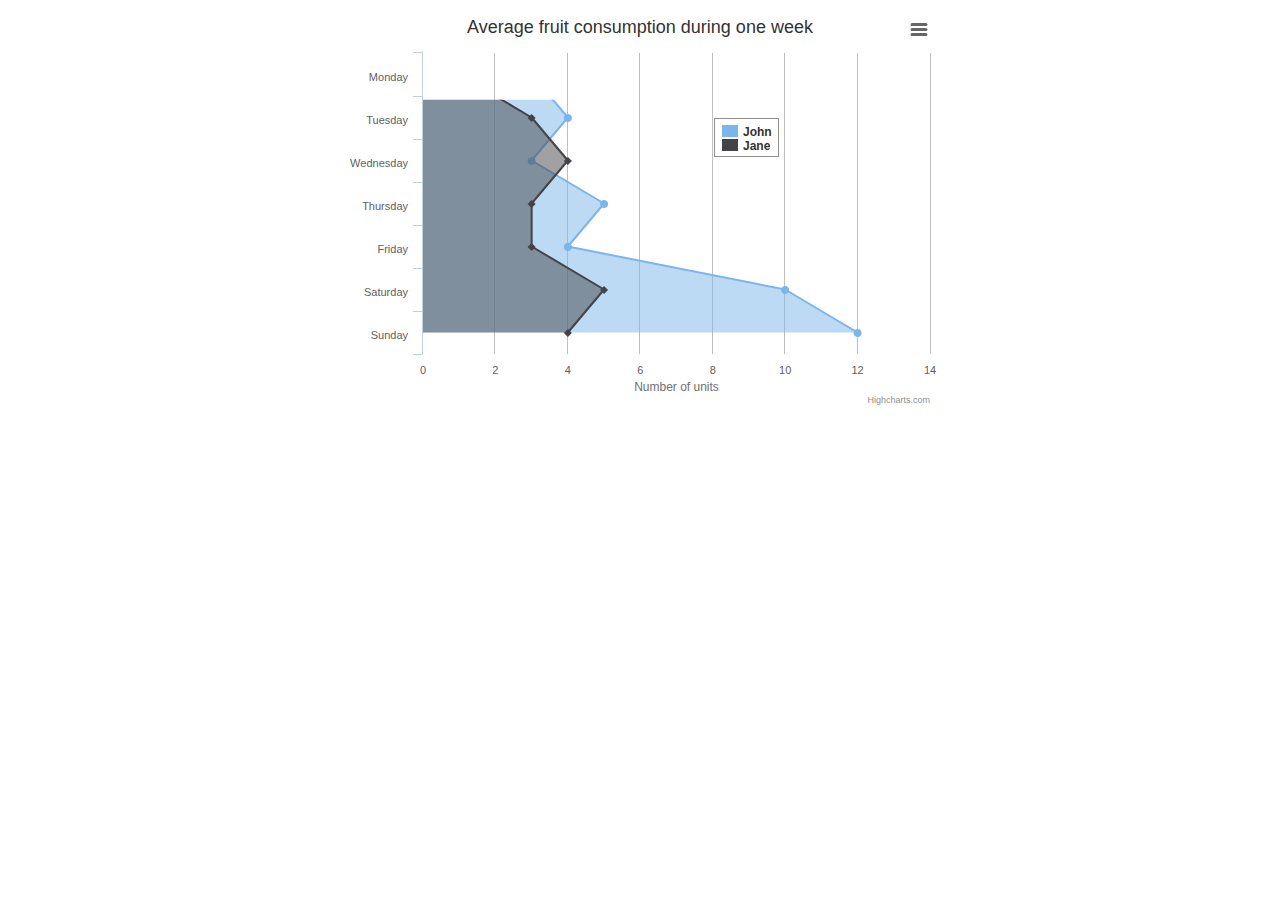
<file: static/resources/Highcharts/examples/area-inverted/index.htm>
<!DOCTYPE HTML>
<html>
	<head>
		<meta http-equiv="Content-Type" content="text/html; charset=utf-8">
		<title>Highcharts Example</title>

		<script type="text/javascript" src="http://ajax.googleapis.com/ajax/libs/jquery/1.8.2/jquery.min.js"></script>
		<script type="text/javascript">
$(function () {
        $('#container').highcharts({
            chart: {
                type: 'area',
                inverted: true
            },
            title: {
                text: 'Average fruit consumption during one week'
            },
            subtitle: {
                style: {
                    position: 'absolute',
                    right: '0px',
                    bottom: '10px'
                }
            },
            legend: {
                layout: 'vertical',
                align: 'right',
                verticalAlign: 'top',
                x: -150,
                y: 100,
                floating: true,
                borderWidth: 1,
                backgroundColor: (Highcharts.theme && Highcharts.theme.legendBackgroundColor) || '#FFFFFF'
            },
            xAxis: {
                categories: [
                    'Monday',
                    'Tuesday',
                    'Wednesday',
                    'Thursday',
                    'Friday',
                    'Saturday',
                    'Sunday'
                ]
            },
            yAxis: {
                title: {
                    text: 'Number of units'
                },
                labels: {
                    formatter: function() {
                        return this.value;
                    }
                },
                min: 0
            },
            plotOptions: {
                area: {
                    fillOpacity: 0.5
                }
            },
            series: [{
                name: 'John',
                data: [3, 4, 3, 5, 4, 10, 12]
            }, {
                name: 'Jane',
                data: [1, 3, 4, 3, 3, 5, 4]
            }]
        });
    });
    

		</script>
	</head>
	<body>
<script src="../../js/highcharts.js"></script>
<script src="../../js/modules/exporting.js"></script>

<div id="container" style="min-width: 310px; height: 400px; max-width: 600px; margin: 0 auto"></div>

	</body>
</html>
</file>
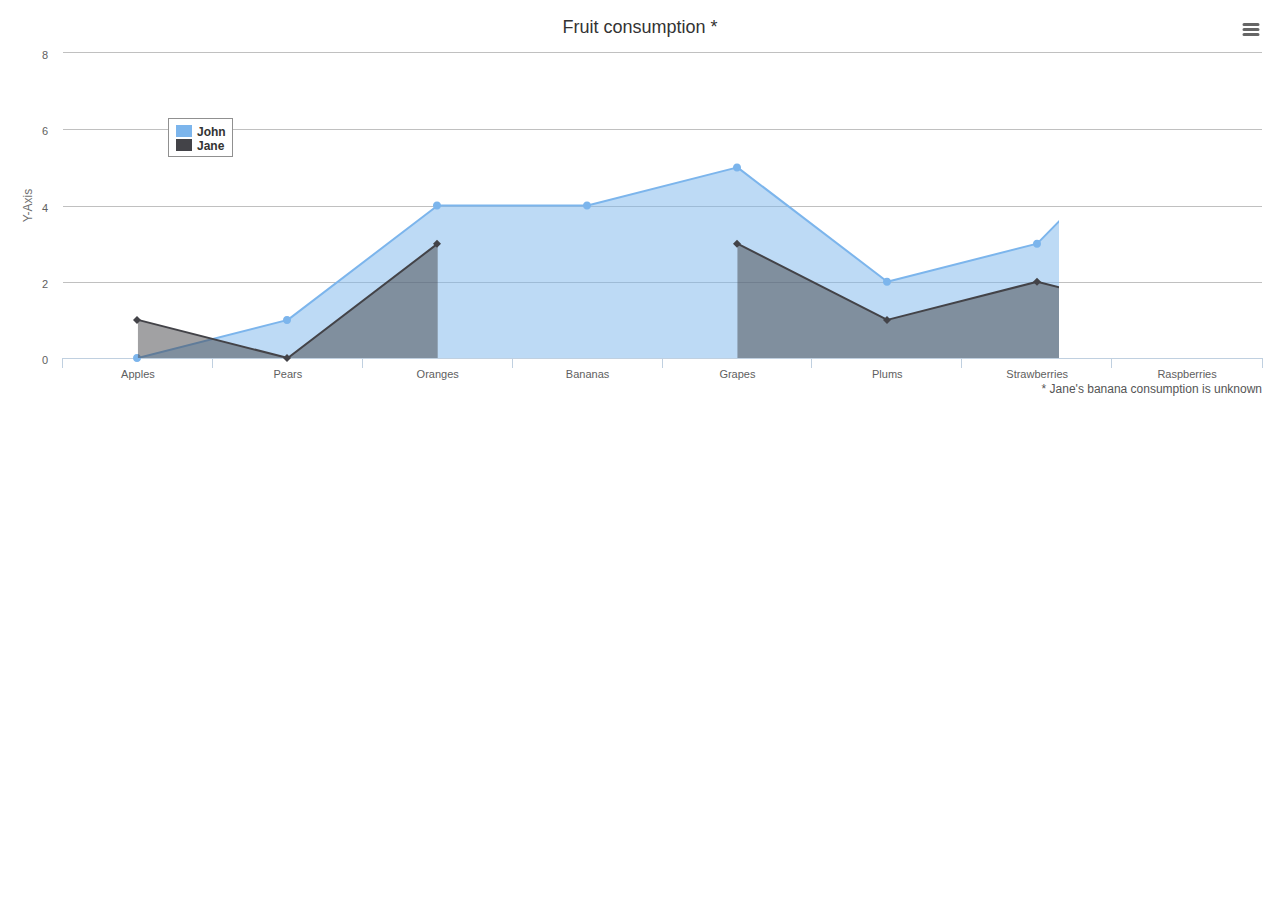
<file: static/resources/Highcharts/examples/area-missing/index.htm>
<!DOCTYPE HTML>
<html>
	<head>
		<meta http-equiv="Content-Type" content="text/html; charset=utf-8">
		<title>Highcharts Example</title>

		<script type="text/javascript" src="http://ajax.googleapis.com/ajax/libs/jquery/1.8.2/jquery.min.js"></script>
		<script type="text/javascript">
$(function () {
        $('#container').highcharts({
            chart: {
                type: 'area',
                spacingBottom: 30
            },
            title: {
                text: 'Fruit consumption *'
            },
            subtitle: {
                text: '* Jane\'s banana consumption is unknown',
                floating: true,
                align: 'right',
                verticalAlign: 'bottom',
                y: 15
            },
            legend: {
                layout: 'vertical',
                align: 'left',
                verticalAlign: 'top',
                x: 150,
                y: 100,
                floating: true,
                borderWidth: 1,
                backgroundColor: (Highcharts.theme && Highcharts.theme.legendBackgroundColor) || '#FFFFFF'
            },
            xAxis: {
                categories: ['Apples', 'Pears', 'Oranges', 'Bananas', 'Grapes', 'Plums', 'Strawberries', 'Raspberries']
            },
            yAxis: {
                title: {
                    text: 'Y-Axis'
                },
                labels: {
                    formatter: function() {
                        return this.value;
                    }
                }
            },
            tooltip: {
                formatter: function() {
                    return '<b>'+ this.series.name +'</b><br/>'+
                    this.x +': '+ this.y;
                }
            },
            plotOptions: {
                area: {
                    fillOpacity: 0.5
                }
            },
            credits: {
                enabled: false
            },
            series: [{
                name: 'John',
                data: [0, 1, 4, 4, 5, 2, 3, 7]
            }, {
                name: 'Jane',
                data: [1, 0, 3, null, 3, 1, 2, 1]
            }]
        });
    });
    

		</script>
	</head>
	<body>
<script src="../../js/highcharts.js"></script>
<script src="../../js/modules/exporting.js"></script>

<div id="container" style="min-width: 310px; height: 400px; margin: 0 auto"></div>

	</body>
</html>
</file>
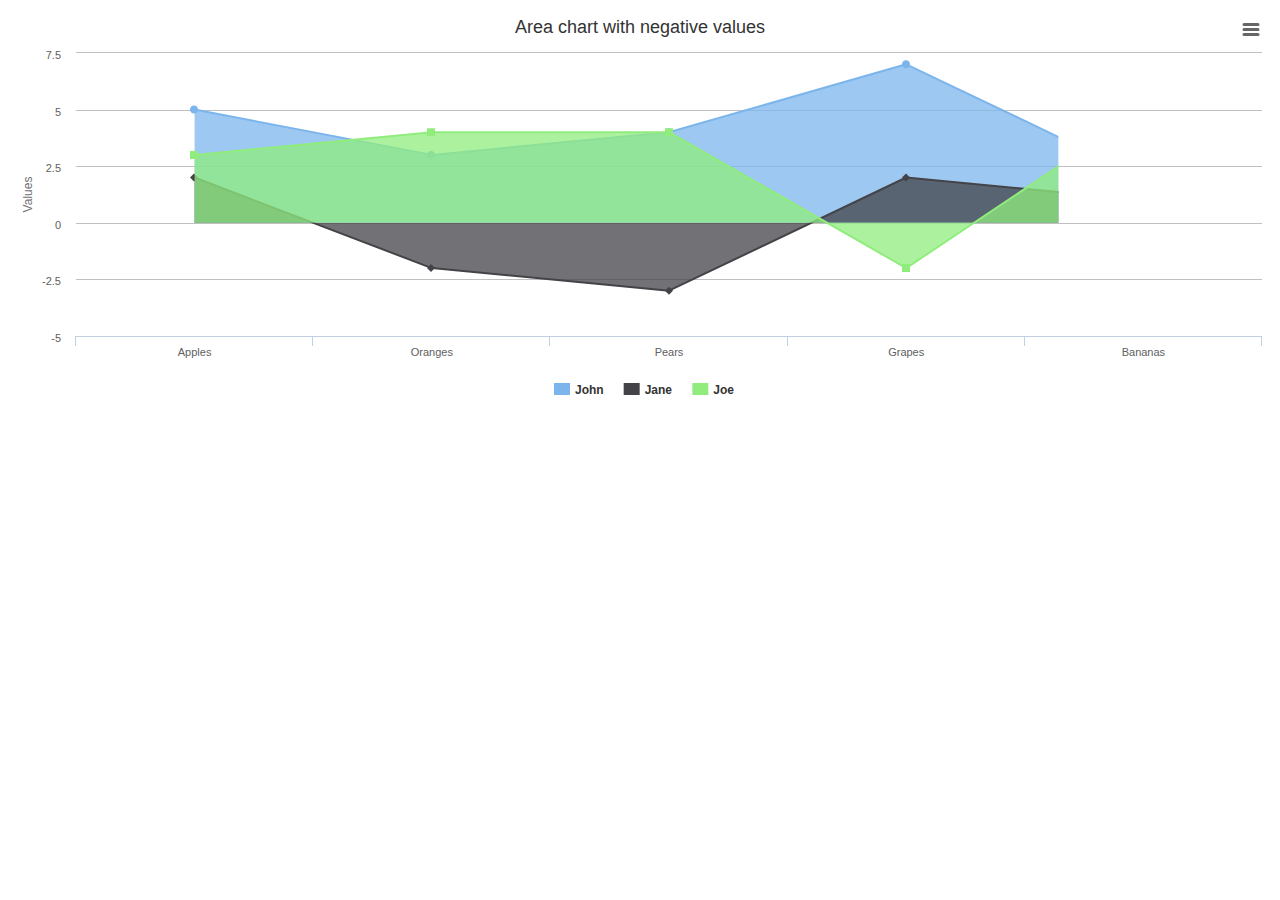
<file: static/resources/Highcharts/examples/area-negative/index.htm>
<!DOCTYPE HTML>
<html>
	<head>
		<meta http-equiv="Content-Type" content="text/html; charset=utf-8">
		<title>Highcharts Example</title>

		<script type="text/javascript" src="http://ajax.googleapis.com/ajax/libs/jquery/1.8.2/jquery.min.js"></script>
		<script type="text/javascript">
$(function () {
        $('#container').highcharts({
            chart: {
                type: 'area'
            },
            title: {
                text: 'Area chart with negative values'
            },
            xAxis: {
                categories: ['Apples', 'Oranges', 'Pears', 'Grapes', 'Bananas']
            },
            credits: {
                enabled: false
            },
            series: [{
                name: 'John',
                data: [5, 3, 4, 7, 2]
            }, {
                name: 'Jane',
                data: [2, -2, -3, 2, 1]
            }, {
                name: 'Joe',
                data: [3, 4, 4, -2, 5]
            }]
        });
    });
    

		</script>
	</head>
	<body>
<script src="../../js/highcharts.js"></script>
<script src="../../js/modules/exporting.js"></script>

<div id="container" style="min-width: 310px; height: 400px; margin: 0 auto"></div>

	</body>
</html>
</file>
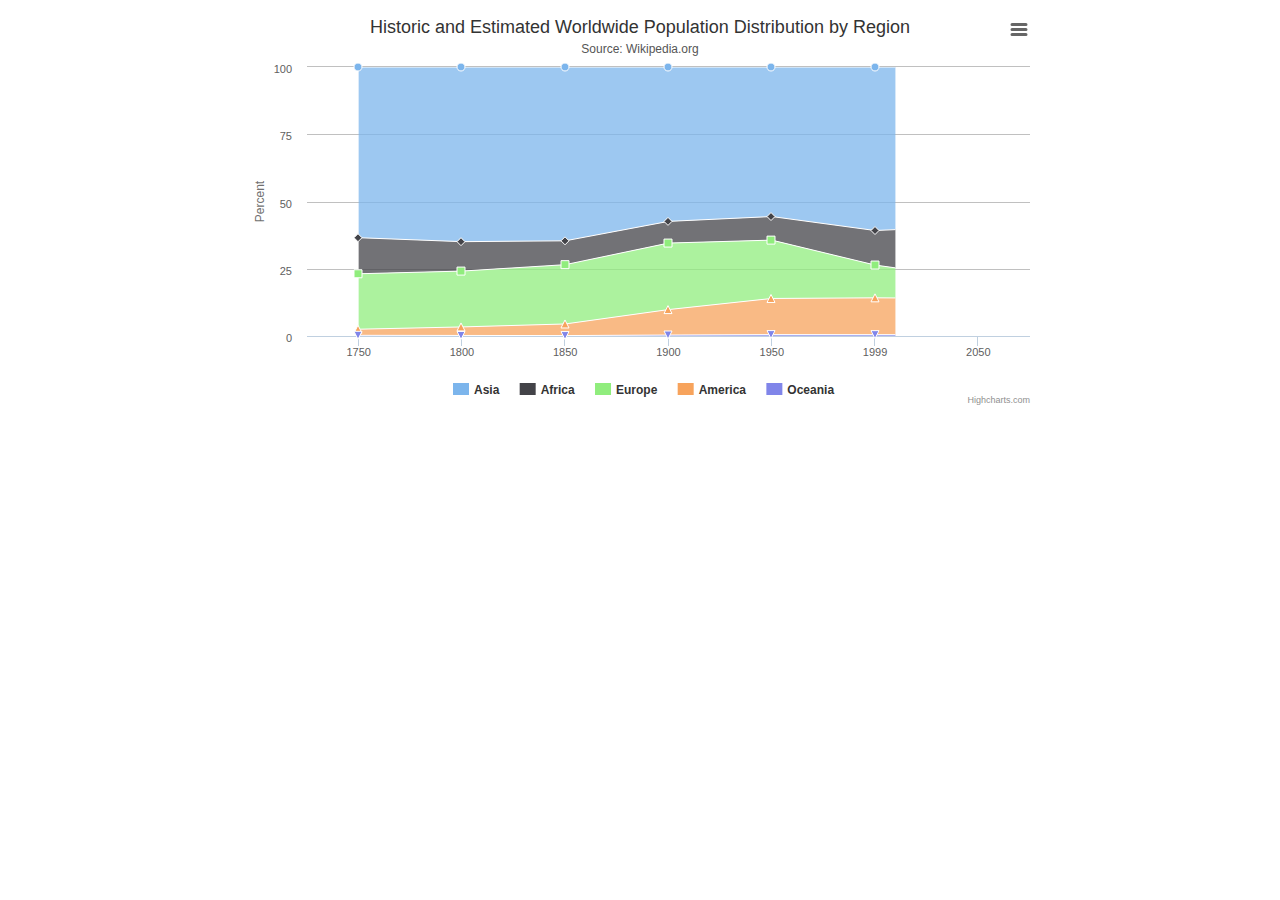
<file: static/resources/Highcharts/examples/area-stacked-percent/index.htm>
<!DOCTYPE HTML>
<html>
	<head>
		<meta http-equiv="Content-Type" content="text/html; charset=utf-8">
		<title>Highcharts Example</title>

		<script type="text/javascript" src="http://ajax.googleapis.com/ajax/libs/jquery/1.8.2/jquery.min.js"></script>
		<script type="text/javascript">
$(function () {
        $('#container').highcharts({
            chart: {
                type: 'area'
            },
            title: {
                text: 'Historic and Estimated Worldwide Population Distribution by Region'
            },
            subtitle: {
                text: 'Source: Wikipedia.org'
            },
            xAxis: {
                categories: ['1750', '1800', '1850', '1900', '1950', '1999', '2050'],
                tickmarkPlacement: 'on',
                title: {
                    enabled: false
                }
            },
            yAxis: {
                title: {
                    text: 'Percent'
                }
            },
            tooltip: {
                pointFormat: '<span style="color:{series.color}">{series.name}</span>: <b>{point.percentage:.1f}%</b> ({point.y:,.0f} millions)<br/>',
                shared: true
            },
            plotOptions: {
                area: {
                    stacking: 'percent',
                    lineColor: '#ffffff',
                    lineWidth: 1,
                    marker: {
                        lineWidth: 1,
                        lineColor: '#ffffff'
                    }
                }
            },
            series: [{
                name: 'Asia',
                data: [502, 635, 809, 947, 1402, 3634, 5268]
            }, {
                name: 'Africa',
                data: [106, 107, 111, 133, 221, 767, 1766]
            }, {
                name: 'Europe',
                data: [163, 203, 276, 408, 547, 729, 628]
            }, {
                name: 'America',
                data: [18, 31, 54, 156, 339, 818, 1201]
            }, {
                name: 'Oceania',
                data: [2, 2, 2, 6, 13, 30, 46]
            }]
        });
    });
    

		</script>
	</head>
	<body>
<script src="../../js/highcharts.js"></script>
<script src="../../js/modules/exporting.js"></script>

<div id="container" style="min-width: 310px; height: 400px; max-width: 800px; margin: 0 auto"></div>

	</body>
</html>
</file>
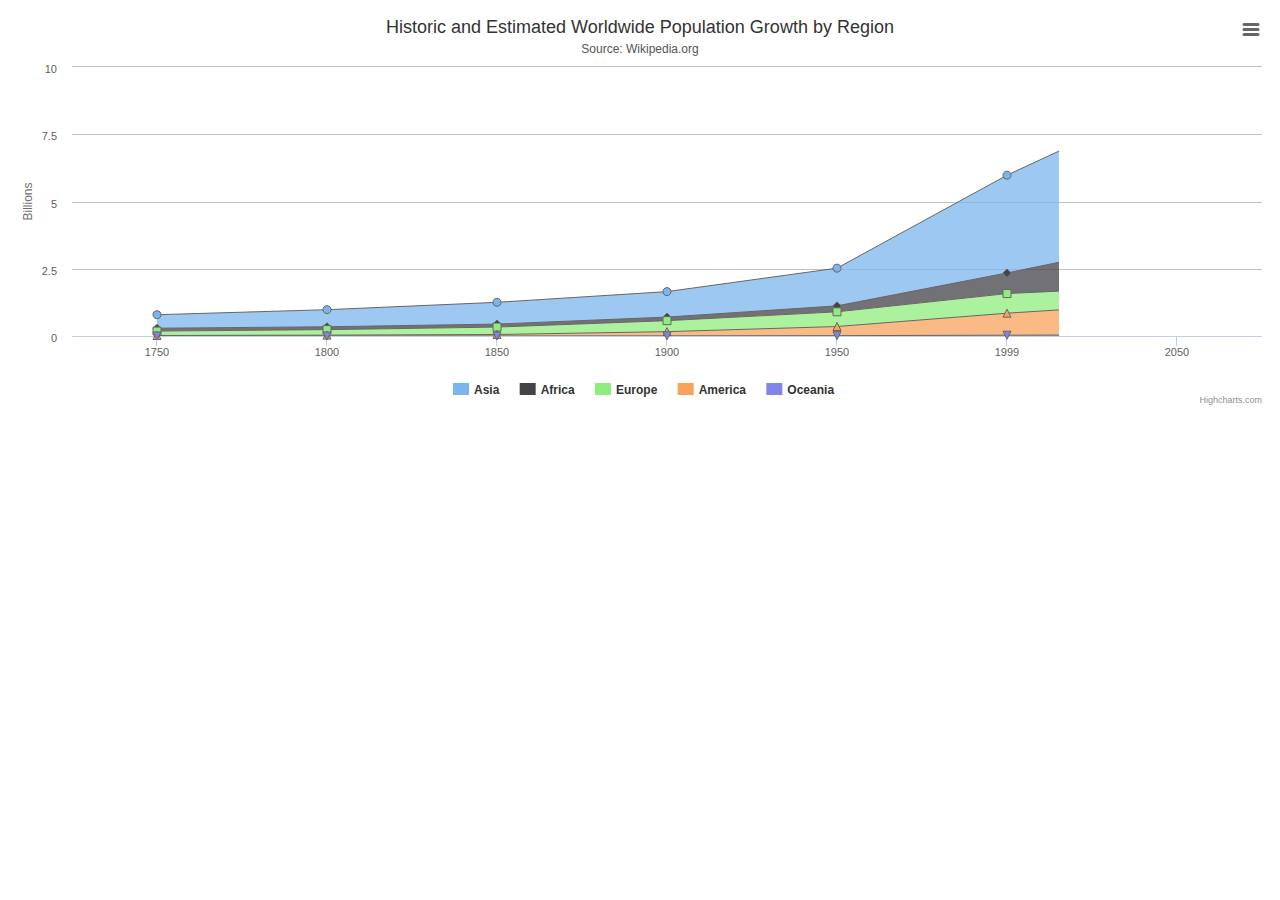
<file: static/resources/Highcharts/examples/area-stacked/index.htm>
<!DOCTYPE HTML>
<html>
	<head>
		<meta http-equiv="Content-Type" content="text/html; charset=utf-8">
		<title>Highcharts Example</title>

		<script type="text/javascript" src="http://ajax.googleapis.com/ajax/libs/jquery/1.8.2/jquery.min.js"></script>
		<script type="text/javascript">
$(function () {
        $('#container').highcharts({
            chart: {
                type: 'area'
            },
            title: {
                text: 'Historic and Estimated Worldwide Population Growth by Region'
            },
            subtitle: {
                text: 'Source: Wikipedia.org'
            },
            xAxis: {
                categories: ['1750', '1800', '1850', '1900', '1950', '1999', '2050'],
                tickmarkPlacement: 'on',
                title: {
                    enabled: false
                }
            },
            yAxis: {
                title: {
                    text: 'Billions'
                },
                labels: {
                    formatter: function() {
                        return this.value / 1000;
                    }
                }
            },
            tooltip: {
                shared: true,
                valueSuffix: ' millions'
            },
            plotOptions: {
                area: {
                    stacking: 'normal',
                    lineColor: '#666666',
                    lineWidth: 1,
                    marker: {
                        lineWidth: 1,
                        lineColor: '#666666'
                    }
                }
            },
            series: [{
                name: 'Asia',
                data: [502, 635, 809, 947, 1402, 3634, 5268]
            }, {
                name: 'Africa',
                data: [106, 107, 111, 133, 221, 767, 1766]
            }, {
                name: 'Europe',
                data: [163, 203, 276, 408, 547, 729, 628]
            }, {
                name: 'America',
                data: [18, 31, 54, 156, 339, 818, 1201]
            }, {
                name: 'Oceania',
                data: [2, 2, 2, 6, 13, 30, 46]
            }]
        });
    });
    

		</script>
	</head>
	<body>
<script src="../../js/highcharts.js"></script>
<script src="../../js/modules/exporting.js"></script>

<div id="container" style="min-width: 310px; height: 400px; margin: 0 auto"></div>

	</body>
</html>
</file>
